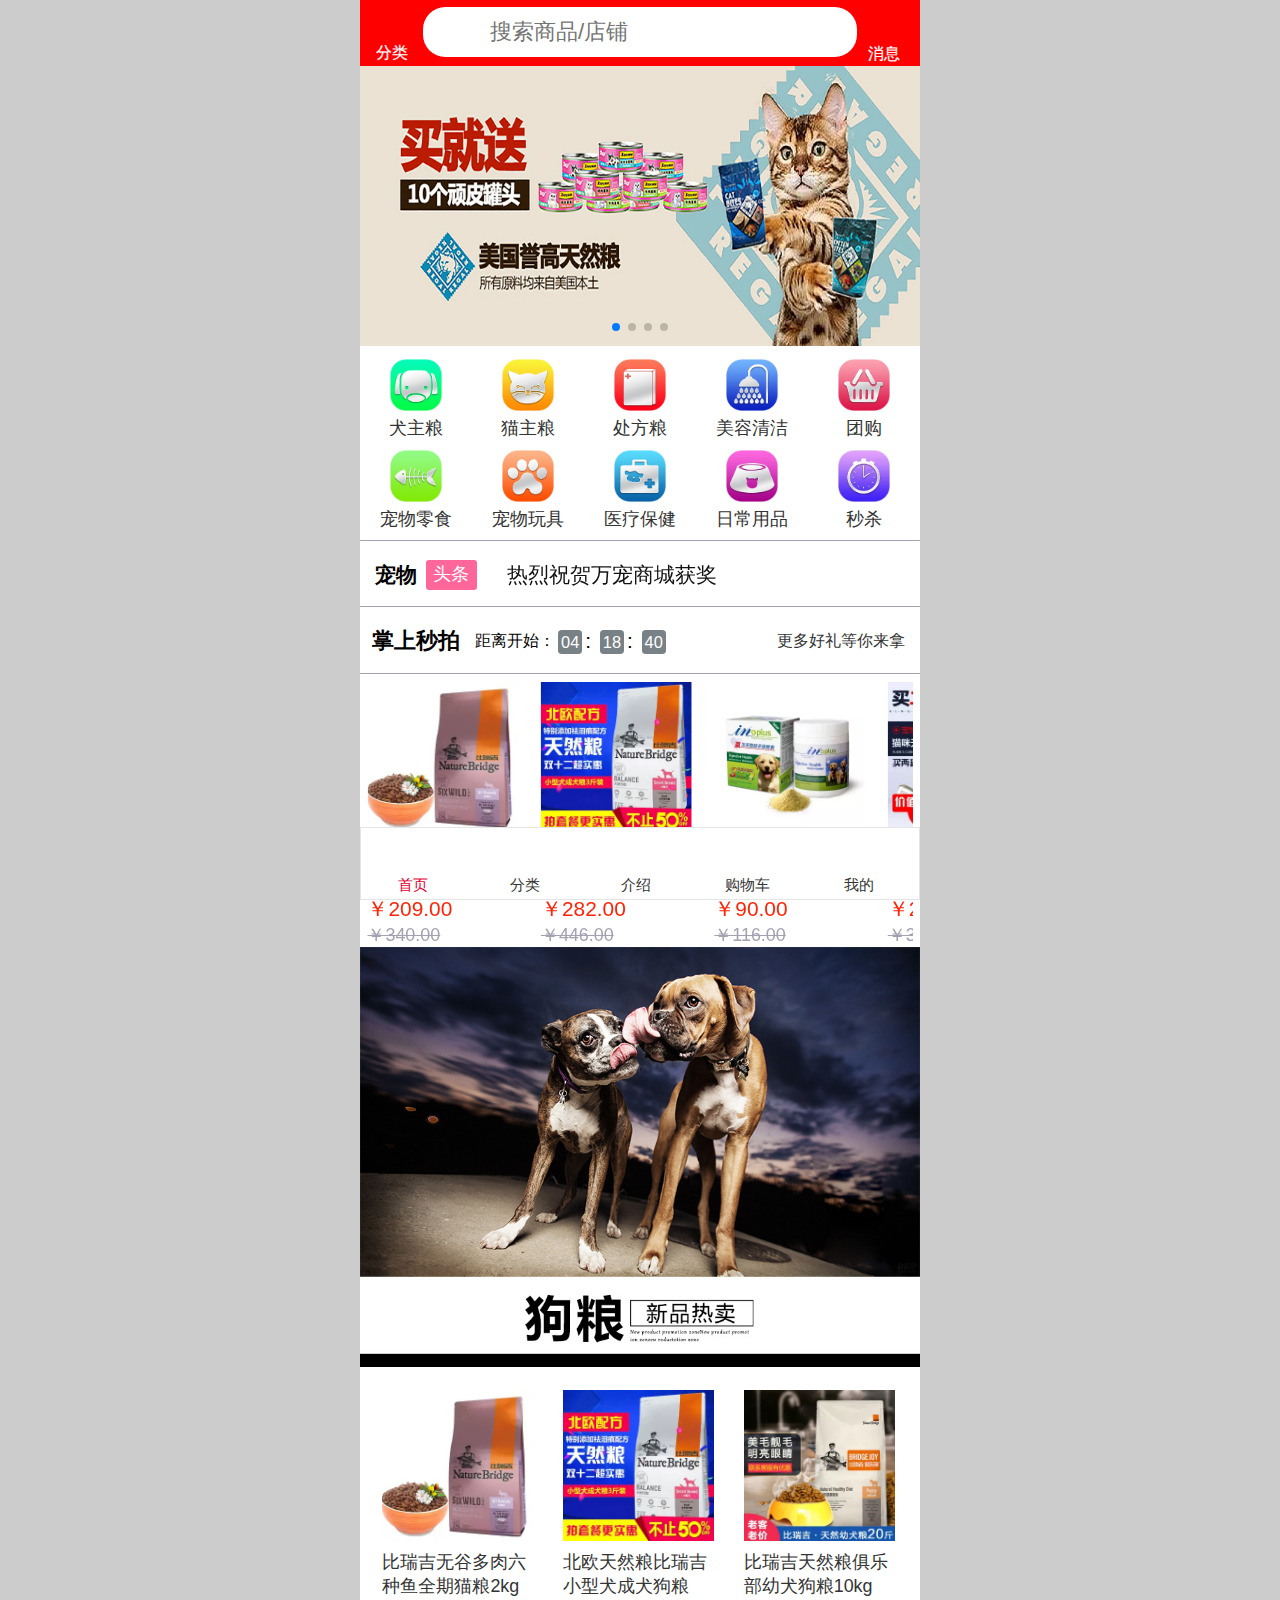
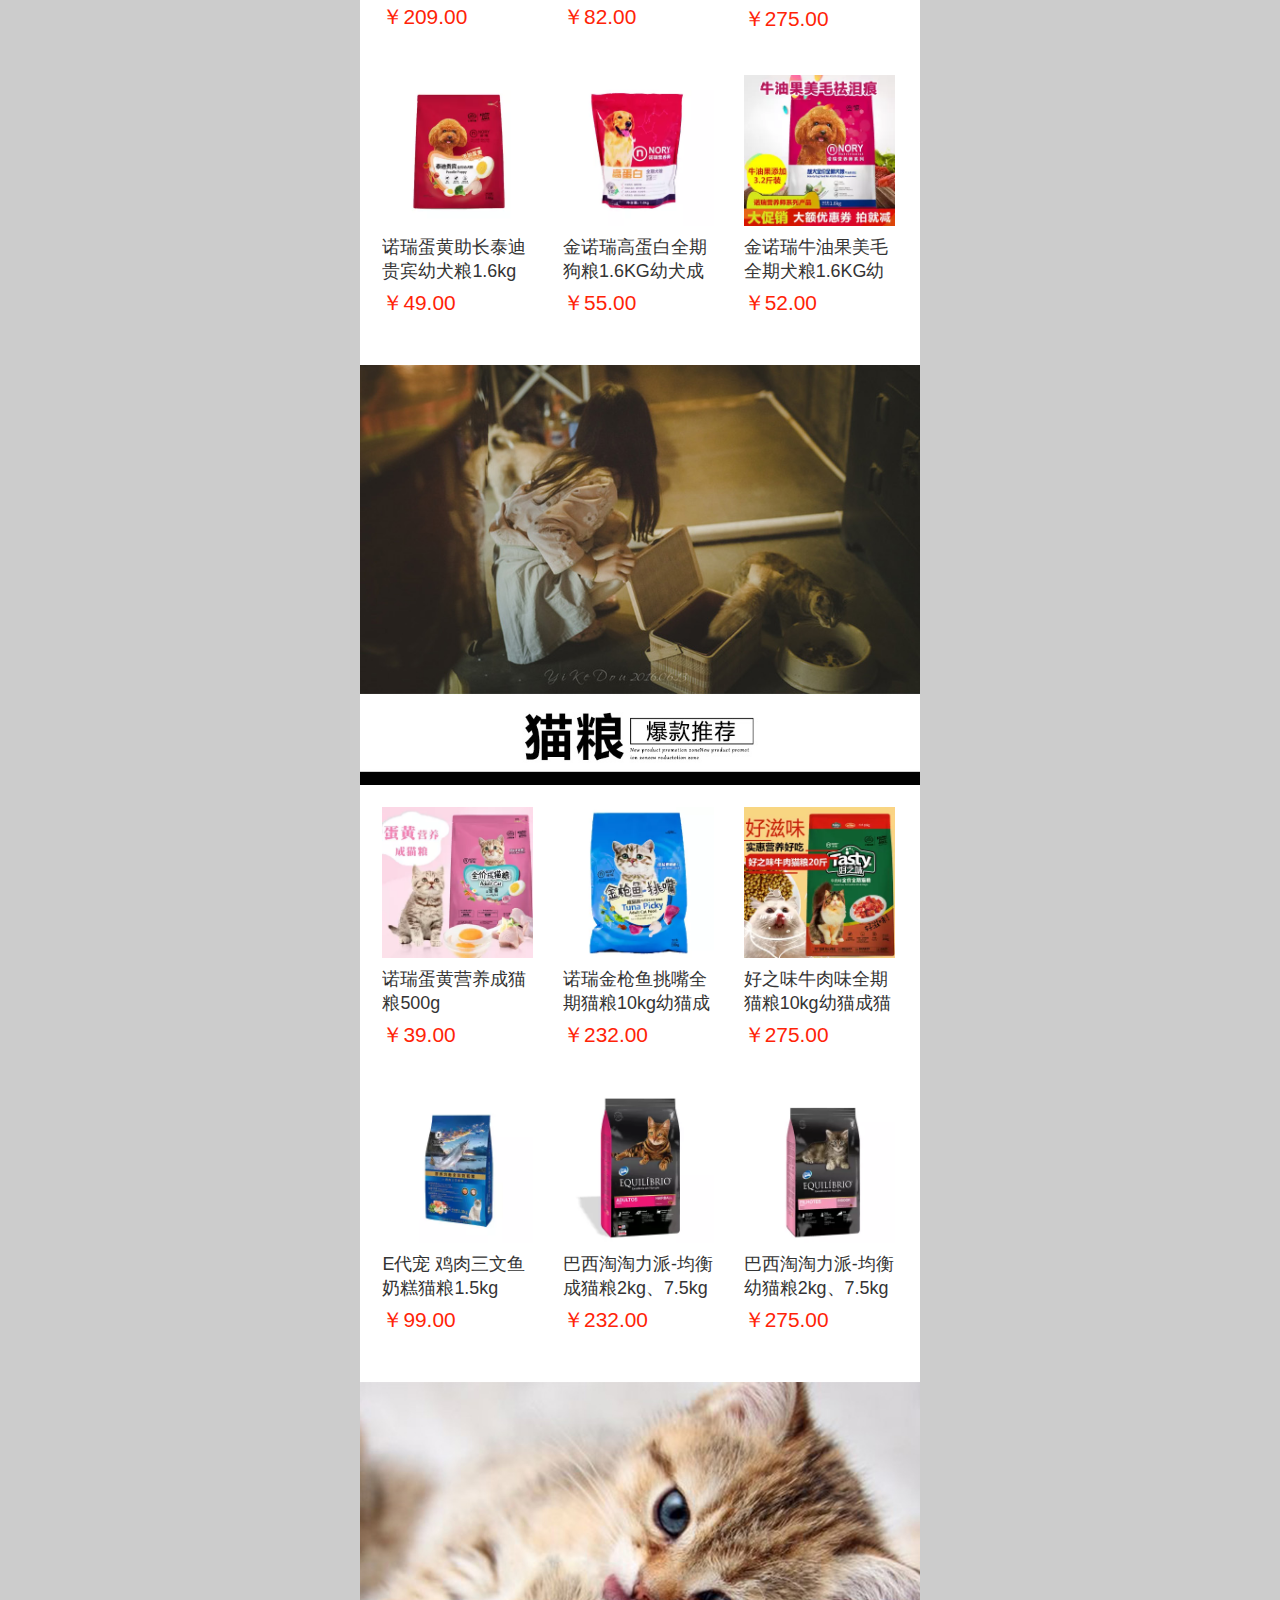
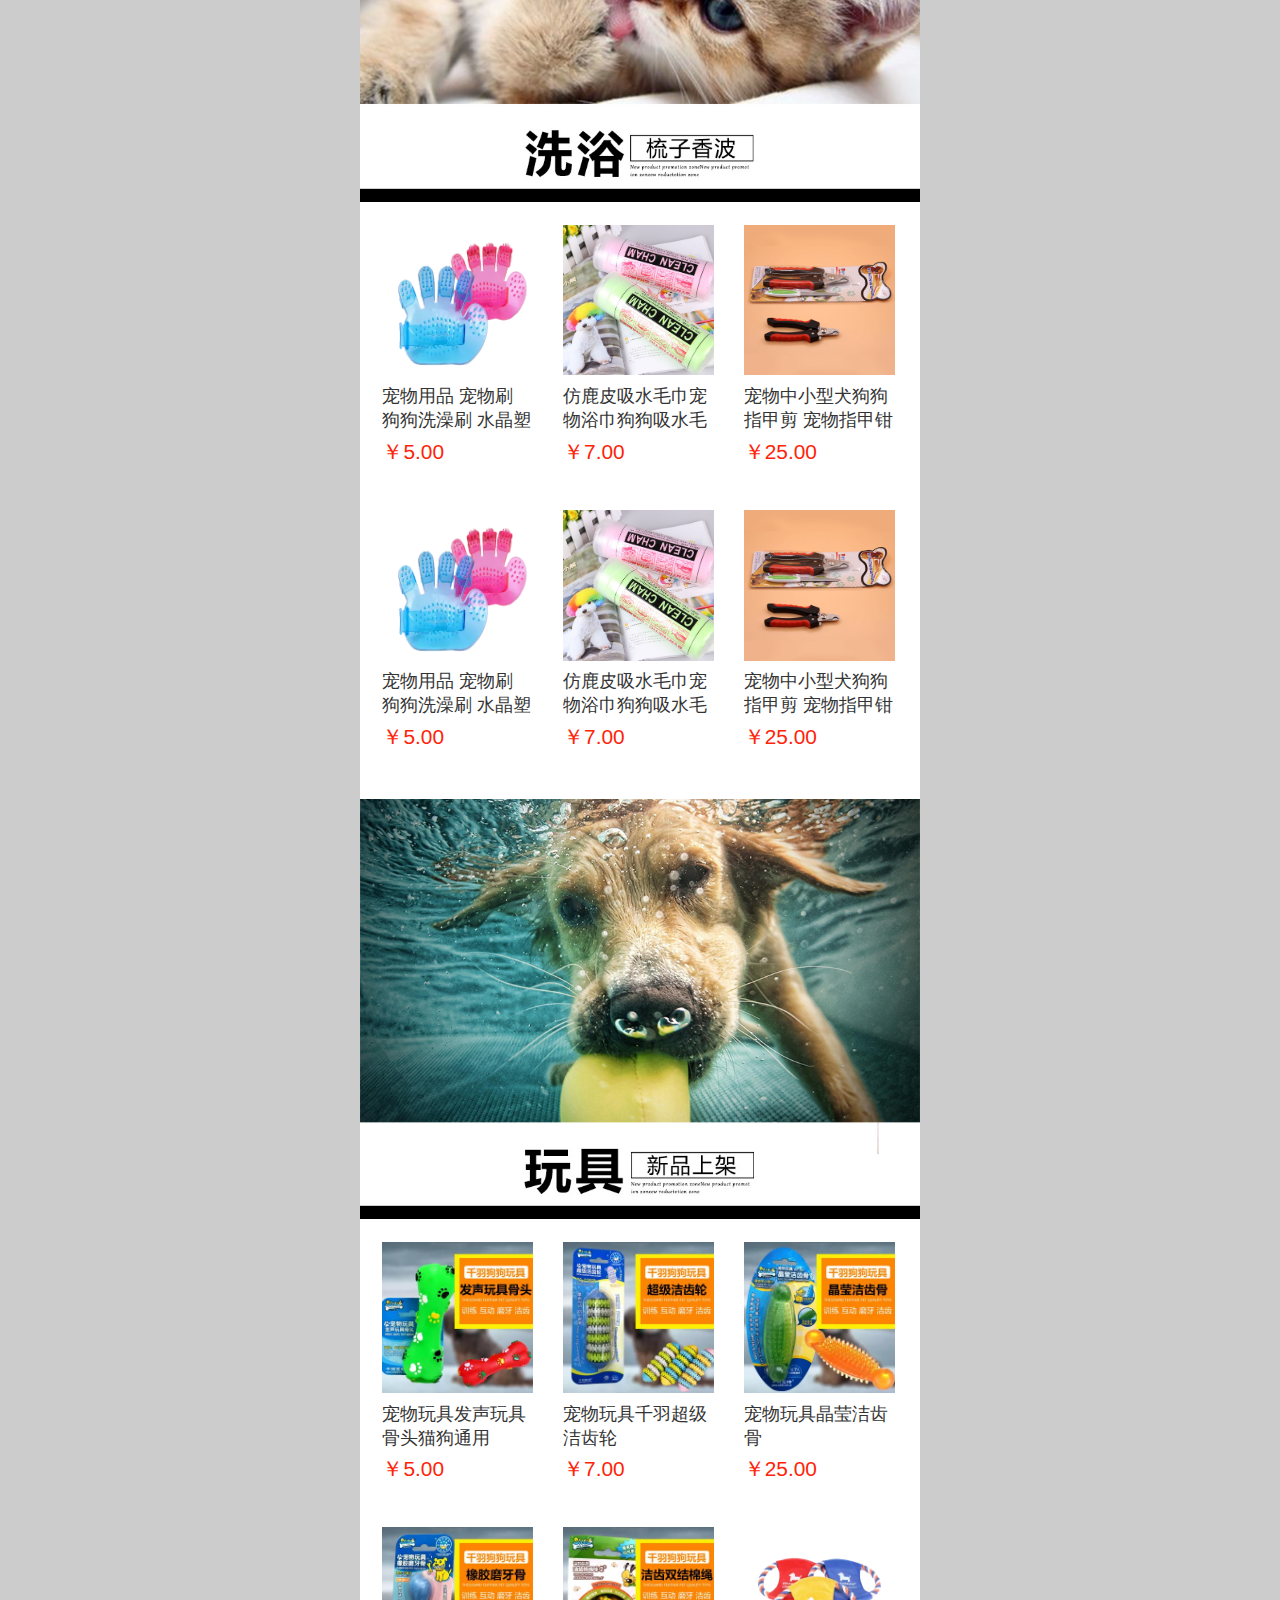
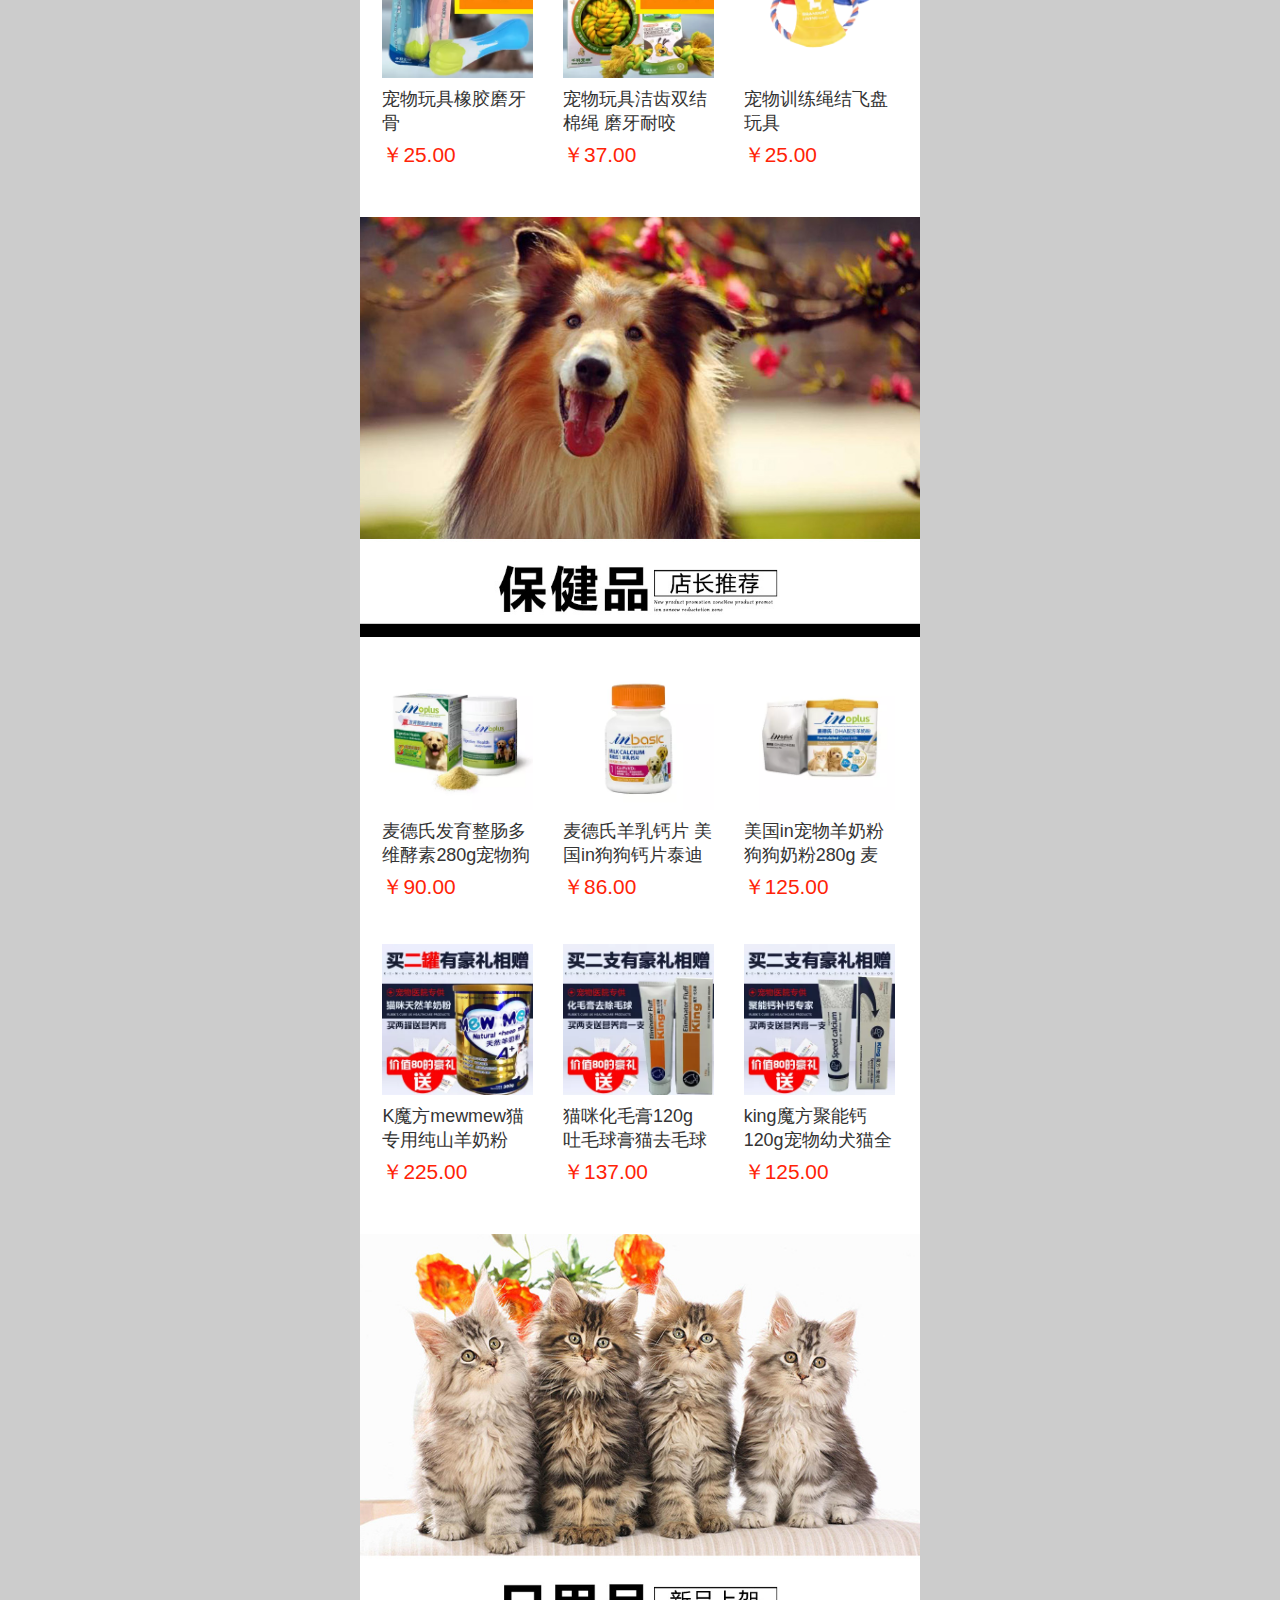
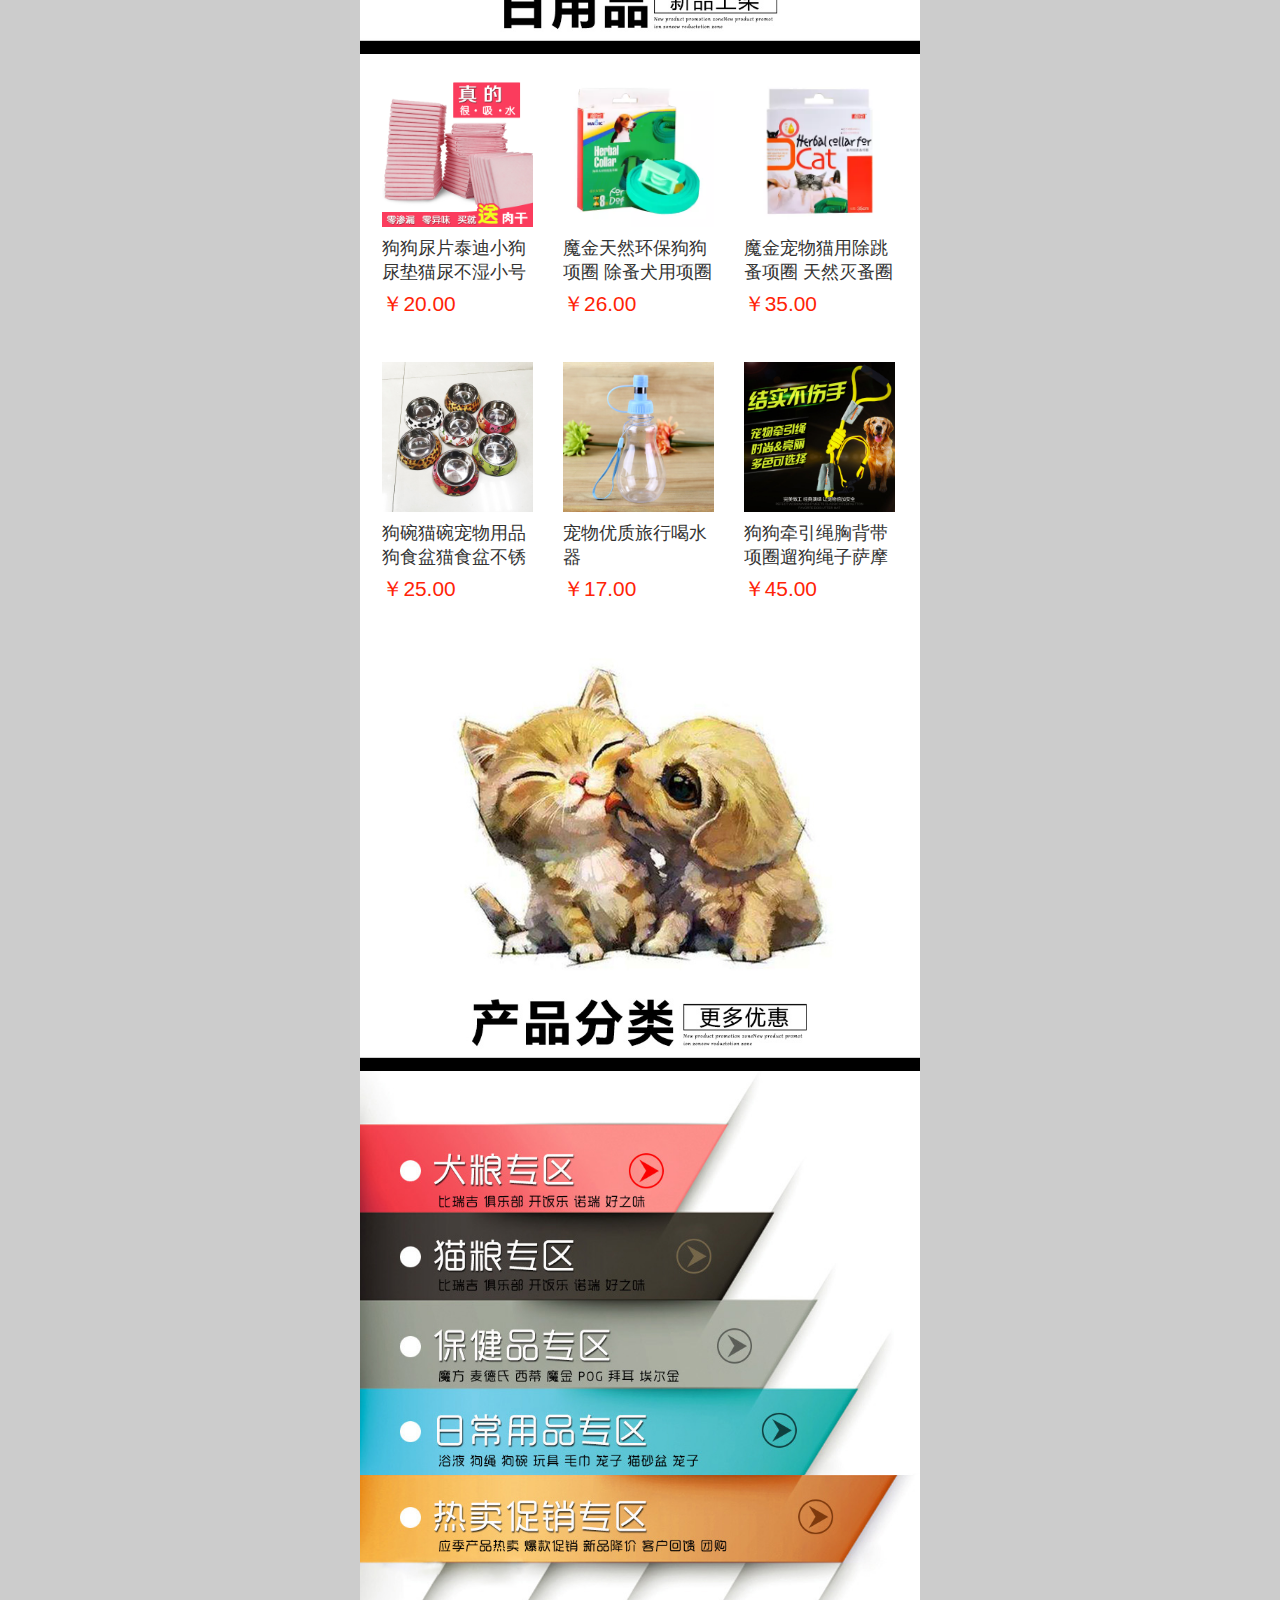
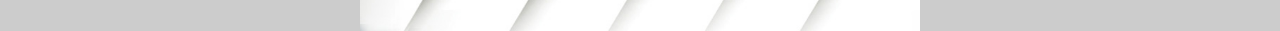
<file: index.html>
<!DOCTYPE html>
<html lang="en">
<head>
    <meta charset="UTF-8">
    <meta name="viewport" content="width=device-width, initial-scale=1.0, maximum-scale=1.0, minimum-scale=1.0, user-scalable=no">
    <title>万宠商城</title>
    <link rel="shortcut icon" href="favicon.ico" type="image/x-icon">
    <link rel="stylesheet" href="style/base.css">
    <link rel="stylesheet" href="style/index.css">
    <link rel="stylesheet" href="style/swiper-4.1.6.min.css">
    <script src="js/adaptive.js"></script>
</head>
<body>
<!-- header open -->
<header class="m_header">
        <div class="m_header_left iconfont">
            &#xe60a;
            <p>分类</p>
        </div>
        <div class="m_search">
            <form action="" method="post">
                <input type="button" value="&#xe60e;" class="iconfont">
                <input type="text" placeholder="搜索商品/店铺">
            </form>
        </div>
        <div class="m_header_right iconfont">
            &#xe693;
            <p>消息</p>
        </div>
</header>
<!-- header end -->
<!-- main -->
<main>
    <div class="main_wrap m_layout">
        <!-- banner -->
         <div class="banner">
             <!-- swiper-container -->
             <div class="swiper-container swiper-banner">
                 <div class="swiper-wrapper">
                     <div class="swiper-slide">
                         <a href="#">
                             <img src="images/banner1.jpg" >
                         </a>
                     </div>
                     <div class="swiper-slide">
                         <a href="#">
                             <img src="images/banner2.jpg" >
                         </a>
                     </div>
                     <div class="swiper-slide">
                         <a href="#">
                             <img src="images/banner3.jpg" >
                         </a>
                     </div>
                     <div class="swiper-slide">
                         <a href="#">
                             <img src="images/banner4.jpg" >
                         </a>
                     </div>
                 </div>
                 <!-- 如果需要分页器 -->
                 <div class="swiper-pagination banner-pag"></div>
             </div>
             <!-- swiper-container end -->
         </div>
        <!-- banner end -->
        <nav>
            <ul>
                <li>
                    <a href="#">
                        <img src="images/xtb1.jpg">
                        <p>犬主粮</p>
                    </a>
                </li>
                <li>
                    <a href="#">
                        <img src="images/xtb2.jpg">
                        <p>猫主粮</p>
                    </a>
                </li>
                <li>
                    <a href="#">
                        <img src="images/xtb3.jpg">
                        <p>处方粮</p>
                    </a>
                </li>
                <li>
                    <a href="#">
                        <img src="images/xtb4.jpg">
                        <p>美容清洁</p>
                    </a>
                </li>
                <li>
                    <a href="#">
                        <img src="images/xtb5.jpg">
                        <p>团购</p>
                    </a>
                </li>
                <li>
                    <a href="#">
                        <img src="images/xtb6.jpg">
                        <p>宠物零食</p>
                    </a>
                </li>
                <li>
                    <a href="#">
                        <img src="images/xtb7.jpg">
                        <p>宠物玩具</p>
                    </a>
                </li>
                <li>
                    <a href="#">
                        <img src="images/xtb8.jpg">
                        <p>医疗保健</p>
                    </a>
                </li>
                <li>
                    <a href="#">
                        <img src="images/xtb9.jpg">
                        <p>日常用品</p>
                    </a>
                </li>
                <li>
                    <a href="#">
                        <img src="images/xtb10.jpg">
                        <p>秒杀</p>
                    </a>
                </li>
            </ul>
        </nav>
        <!--nav end-->
        <!--floor_notice-->
        <section class="floor_notice">
            <div class="notice_bt">
                <h2>宠物</h2><span>头条</span>
            </div>
            <!--notice_con-->
            <div class="notice_con">
                <!-- swiper-container -->
                <div class="swiper-container swiper-notice">
                    <div class="swiper-wrapper">
                        <div class="swiper-slide">热烈祝贺万宠商城获奖</div>
                        <div class="swiper-slide">热烈祝贺万宠商城入驻平台</div>
                        <div class="swiper-slide">热烈祝贺万宠商城入驻111</div>
                        <div class="swiper-slide">热烈祝贺万宠商城旗舰店入平台22 4</div>
                    </div>
                </div>
                <!-- swiper-container -->
            </div>
            <!--notice_con end-->
        </section>
        <!--floor_notice end-->
        <!--floor_kill-->
        <section class="floor_kill">
            <!--kill_bt-->
            <div class="kill_bt">
                <h2>掌上秒拍</h2>
                <div>
                    <p>距离开始：</p>
                    <span>04</span>:
                    <span>18</span>:
                    <span>40</span>
                </div>
                <a href="#">更多好礼等你来拿</a>
            </div>
            <!--kill_bt end-->
            <!--kill_con-->
            <div class="kill_con">
                <!-- swiper-container -->
                <div class="swiper-container swiper-kill">
                    <div class="swiper-wrapper">
                        <!--一项-->
                        <div class="swiper-slide">
                            <a href="#">
                                <div class="pic">
                                    <img src="images/seckill1.jpg">
                                </div>
                                <div class="text">
                                    <p class="name">比瑞吉无谷多肉六种鱼全期猫粮2kg 2kg</p>
                                    <p class="pro">￥209.00</p>
                                    <p class="price">￥340.00</p>

                                </div>
                            </a>
                        </div>
                        <!--一项　end-->
                        <!--一项-->
                        <div class="swiper-slide">
                            <a href="#">
                                <div class="pic">
                                    <img src="images/seckill2.jpg">
                                </div>
                                <div class="text">
                                    <p class="name">北欧天然粮比瑞吉小型犬成犬狗粮1.5kg</p>
                                    <p class="pro">￥282.00</p>
                                    <p class="price">￥446.00</p>

                                </div>
                            </a>
                        </div>
                        <!--一项　end-->
                        <!--一项-->
                        <div class="swiper-slide">
                            <a href="#">
                                <div class="pic">
                                    <img src="images/seckill3.jpg">
                                </div>
                                <div class="text">
                                    <p class="name">麦德氏发育整肠多维酵素280g宠物狗狗调理肠胃口臭泰迪金毛营养品 280g</p>
                                    <p class="pro">￥90.00</p>
                                    <p class="price">￥116.00</p>

                                </div>
                            </a>
                        </div>
                        <!--一项　end-->
                        <!--一项-->
                        <div class="swiper-slide">
                            <a href="#">
                                <div class="pic">
                                    <img src="images/seckill4.jpg">
                                </div>
                                <div class="text">
                                    <p class="name"> K魔方mewmew猫专用纯山羊奶粉300克内独立包装进口奶源 300g</p>
                                    <p class="pro">￥290.00</p>
                                    <p class="price">￥346.00</p>

                                </div>
                            </a>
                        </div>
                        <!--一项　end-->
                    </div>
                </div>
                <!-- swiper-container end -->
            </div>
            <!--kill_con end-->
        </section>
        <!--floor_kill end-->
        <!--floor_show-->
        <section class="floor_show clearfix">
            <a href="#">
                <img src="images/show1.jpg">
            </a>
       </section>
        <div class="list_con">
            <div class="list_container">
                    <div class="floor_list">
                        <div class="list">
                            <a href="#">
                                <div class="pic">
                                    <img src="images/list1.jpg">
                                </div>
                                <div class="text">
                                    <p class="name">比瑞吉无谷多肉六种鱼全期猫粮2kg</p>
                                    <p class="pro">￥209.00</p>
                                </div>
                            </a>
                        </div>
                        <div class="list">
                            <a href="#">
                                <div class="pic">
                                    <img src="images/list2.jpg">
                                </div>
                                <div class="text">
                                    <p class="name"> 北欧天然粮比瑞吉小型犬成犬狗粮1.5kg</p>
                                    <p class="pro">￥82.00</p>
                                </div>
                            </a>
                        </div>
                        <div class="list">
                            <a href="#">
                                <div class="pic">
                                    <img src="images/list3.jpg">
                                </div>
                                <div class="text">
                                    <a href="particulars.html" class="name">比瑞吉天然粮俱乐部幼犬狗粮10kg</a>
                                    <p class="pro">￥275.00</p>
                                </div>
                            </a>
                        </div>
                        <div class="list">
                            <a href="#">
                                <div class="pic">
                                    <img src="images/list4.jpg">
                                </div>
                                <div class="text">
                                    <p class="name">诺瑞蛋黄助长泰迪贵宾幼犬粮1.6kg</p>
                                    <p class="pro">￥49.00</p>
                                </div>
                            </a>
                        </div>
                        <div class="list">
                            <a href="#">
                                <div class="pic">
                                    <img src="images/list5.jpg">
                                </div>
                                <div class="text">
                                    <p class="name"> 金诺瑞高蛋白全期狗粮1.6KG幼犬成犬通用</p>
                                    <p class="pro">￥55.00</p>
                                </div>
                            </a>
                        </div>
                        <div class="list">
                            <a href="#">
                                <div class="pic">
                                    <img src="images/list6.jpg">
                                </div>
                                <div class="text">
                                    <p class="name">金诺瑞牛油果美毛全期犬粮1.6KG幼犬成犬通用</p>
                                    <p class="pro">￥52.00</p>
                                </div>
                            </a>
                        </div>
                    </div>
            </div>
        </div>
        <section class="floor_show clearfix">
            <a href="#">
                <img src="images/show2.jpg">
            </a>
        </section>
        <div class="list_con">
            <div class="list_container">
                <div class="floor_list">
                    <div class="list">
                        <a href="#">
                            <div class="pic">
                                <img src="images/list7.jpg">
                            </div>
                            <div class="text">
                                <p class="name">诺瑞蛋黄营养成猫粮500g</p>
                                <p class="pro">￥39.00</p>
                            </div>
                        </a>
                    </div>
                    <div class="list">
                        <a href="#">
                            <div class="pic">
                                <img src="images/list8.jpg">
                            </div>
                            <div class="text">
                                <p class="name">诺瑞金枪鱼挑嘴全期猫粮10kg幼猫成猫通用</p>
                                <p class="pro">￥232.00</p>
                            </div>
                        </a>
                    </div>
                    <div class="list">
                        <a href="#">
                            <div class="pic">
                                <img src="images/list9.jpg">
                            </div>
                            <div class="text">
                                <p class="name">好之味牛肉味全期猫粮10kg幼猫成猫通用</p>
                                <p class="pro">￥275.00</p>
                            </div>
                        </a>
                    </div>
                    <div class="list">
                        <a href="#">
                            <div class="pic">
                                <img src="images/list13.jpg">
                            </div>
                            <div class="text">
                                <p class="name">E代宠 鸡肉三文鱼奶糕猫粮1.5kg</p>
                                <p class="pro">￥99.00</p>
                            </div>
                        </a>
                    </div>
                    <div class="list">
                        <a href="#">
                            <div class="pic">
                                <img src="images/list14.jpg">
                            </div>
                            <div class="text">
                                <p class="name">巴西淘淘力派-均衡成猫粮2kg、7.5kg</p>
                                <p class="pro">￥232.00</p>
                            </div>
                        </a>
                    </div>
                    <div class="list">
                        <a href="#">
                            <div class="pic">
                                <img src="images/list15.jpg">
                            </div>
                            <div class="text">
                                <p class="name">巴西淘淘力派-均衡幼猫粮2kg、7.5kg</p>
                                <p class="pro">￥275.00</p>
                            </div>
                        </a>
                    </div>
            </div>
        </div>
        </div>
        <section class="floor_show clearfix">
            <a href="#">
                <img src="images/show3.jpg">
            </a>
        </section>
        <div class="list_con">
            <div class="list_container">
                <div class="floor_list">
                    <div class="list">
                        <a href="#">
                            <div class="pic">
                                <img src="images/list10.png">
                            </div>
                            <div class="text">
                                <p class="name">宠物用品 宠物刷 狗狗洗澡刷 水晶塑胶材质五指刷</p>
                                <p class="pro">￥5.00</p>
                            </div>
                        </a>
                    </div>
                    <div class="list">
                        <a href="#">
                            <div class="pic">
                                <img src="images/list11.jpg">
                            </div>
                            <div class="text">
                                <p class="name">仿鹿皮吸水毛巾宠物浴巾狗狗吸水毛巾洗澡毛巾狗毛巾宠物用品小号</p>
                                <p class="pro">￥7.00</p>
                            </div>
                        </a>
                    </div>
                    <div class="list">
                        <a href="#">
                            <div class="pic">
                                <img src="images/list12.jpg">
                            </div>
                            <div class="text">
                                <p class="name">宠物中小型犬狗狗指甲剪 宠物指甲钳 指甲刀红色套装送磨甲锉刀</p>
                                <p class="pro">￥25.00</p>
                            </div>
                        </a>
                    </div>
                    <div class="list">
                        <a href="#">
                            <div class="pic">
                                <img src="images/list10.png">
                            </div>
                            <div class="text">
                                <p class="name">宠物用品 宠物刷 狗狗洗澡刷 水晶塑胶材质五指刷</p>
                                <p class="pro">￥5.00</p>
                            </div>
                        </a>
                    </div>
                    <div class="list">
                        <a href="#">
                            <div class="pic">
                                <img src="images/list11.jpg">
                            </div>
                            <div class="text">
                                <p class="name">仿鹿皮吸水毛巾宠物浴巾狗狗吸水毛巾洗澡毛巾狗毛巾宠物用品小号</p>
                                <p class="pro">￥7.00</p>
                            </div>
                        </a>
                    </div>
                    <div class="list">
                        <a href="#">
                            <div class="pic">
                                <img src="images/list12.jpg">
                            </div>
                            <div class="text">
                                <p class="name">宠物中小型犬狗狗指甲剪 宠物指甲钳 指甲刀红色套装送磨甲锉刀</p>
                                <p class="pro">￥25.00</p>
                            </div>
                        </a>
                    </div>
                </div>
            </div>
        </div>
        <section class="floor_show clearfix">
            <a href="#">
                <img src="images/show4.jpg">
            </a>
        </section>
        <div class="list_con">
            <div class="list_container">
                <div class="floor_list">
                    <div class="list">
                        <a href="#">
                            <div class="pic">
                                <img src="images/list16.jpg">
                            </div>
                            <div class="text">
                                <p class="name">宠物玩具发声玩具骨头猫狗通用</p>
                                <p class="pro">￥5.00</p>
                            </div>
                        </a>
                    </div>
                    <div class="list">
                        <a href="#">
                            <div class="pic">
                                <img src="images/list17.jpg">
                            </div>
                            <div class="text">
                                <p class="name">宠物玩具千羽超级洁齿轮</p>
                                <p class="pro">￥7.00</p>
                            </div>
                        </a>
                    </div>
                    <div class="list">
                        <a href="#">
                            <div class="pic">
                                <img src="images/list18.jpg">
                            </div>
                            <div class="text">
                                <p class="name">宠物玩具晶莹洁齿骨</p>
                                <p class="pro">￥25.00</p>
                            </div>
                        </a>
                    </div>
                    <div class="list">
                        <a href="#">
                            <div class="pic">
                                <img src="images/list19.jpg">
                            </div>
                            <div class="text">
                                <p class="name">宠物玩具橡胶磨牙骨</p>
                                <p class="pro">￥25.00</p>
                            </div>
                        </a>
                    </div>
                    <div class="list">
                        <a href="#">
                            <div class="pic">
                                <img src="images/list20.jpg">
                            </div>
                            <div class="text">
                                <p class="name">宠物玩具洁齿双结棉绳 磨牙耐咬 </p>
                                <p class="pro">￥37.00</p>
                            </div>
                        </a>
                    </div>
                    <div class="list">
                        <a href="#">
                            <div class="pic">
                                <img src="images/list21.png">
                            </div>
                            <div class="text">
                                <p class="name">宠物训练绳结飞盘玩具</p>
                                <p class="pro">￥25.00</p>
                            </div>
                        </a>
                    </div>
                </div>
            </div>
        </div>
        <section class="floor_show clearfix">
            <a href="#">
                <img src="images/show5.jpg">
            </a>
        </section>
        <div class="list_con">
            <div class="list_container">
                <div class="floor_list">
                    <div class="list">
                        <a href="#">
                            <div class="pic">
                                <img src="images/list22.jpg">
                            </div>
                            <div class="text">
                                <p class="name">麦德氏发育整肠多维酵素280g宠物狗狗调理肠胃口臭泰迪金毛营养品</p>
                                <p class="pro">￥90.00</p>
                            </div>
                        </a>
                    </div>
                    <div class="list">
                        <a href="#">
                            <div class="pic">
                                <img src="images/list23.jpg">
                            </div>
                            <div class="text">
                                <p class="name">麦德氏羊乳钙片 美国in狗狗钙片泰迪金毛大型犬成幼犬宠物钙粉</p>
                                <p class="pro">￥86.00</p>
                            </div>
                        </a>
                    </div>
                    <div class="list">
                        <a href="#">
                            <div class="pic">
                                <img src="images/list24.jpg">
                            </div>
                            <div class="text">
                                <p class="name">美国in宠物羊奶粉狗狗奶粉280g 麦德氏羊奶粉 初生幼犬猫用泰迪</p>
                                <p class="pro">￥125.00</p>
                            </div>
                        </a>
                    </div>
                    <div class="list">
                        <a href="#">
                            <div class="pic">
                                <img src="images/list25.jpg">
                            </div>
                            <div class="text">
                                <p class="name">K魔方mewmew猫专用纯山羊奶粉300克内独立包装进口奶源</p>
                                <p class="pro">￥225.00</p>
                            </div>
                        </a>
                    </div>
                    <div class="list">
                        <a href="#">
                            <div class="pic">
                                <img src="images/list26.jpg">
                            </div>
                            <div class="text">
                                <p class="name">猫咪化毛膏120g 吐毛球膏猫去毛球营养膏猫去毛膏 </p>
                                <p class="pro">￥137.00</p>
                            </div>
                        </a>
                    </div>
                    <div class="list">
                        <a href="#">
                            <div class="pic">
                                <img src="images/list27.jpg">
                            </div>
                            <div class="text">
                                <p class="name">king魔方聚能钙120g宠物幼犬猫全能补钙 狗钙片补钙 牛肉味膏剂</p>
                                <p class="pro">￥125.00</p>
                            </div>
                        </a>
                    </div>
                </div>
            </div>
        </div>
        <section class="floor_show clearfix">
            <a href="#">
                <img src="images/show6.jpg">
            </a>
        </section>
        <div class="list_con">
            <div class="list_container">
                <div class="floor_list">
                    <div class="list">
                        <a href="#">
                            <div class="pic">
                                <img src="images/list28.jpg">
                            </div>
                            <div class="text">
                                <p class="name">狗狗尿片泰迪小狗尿垫猫尿不湿小号大号加厚除臭纸尿布宠物用品</p>
                                <p class="pro">￥20.00</p>
                            </div>
                        </a>
                    </div>
                    <div class="list">
                        <a href="#">
                            <div class="pic">
                                <img src="images/list29.jpg">
                            </div>
                            <div class="text">
                                <p class="name">魔金天然环保狗狗项圈 除蚤犬用项圈可调节宠物脖套除虫灭虱颈圈</p>
                                <p class="pro">￥26.00</p>
                            </div>
                        </a>
                    </div>
                    <div class="list">
                        <a href="#">
                            <div class="pic">
                                <img src="images/list30.jpg">
                            </div>
                            <div class="text">
                                <p class="name">魔金宠物猫用除跳蚤项圈 天然灭蚤圈 除虱脖圈 颈圈 杀虫灭蚤除虱</p>
                                <p class="pro">￥35.00</p>
                            </div>
                        </a>
                    </div>
                    <div class="list">
                        <a href="#">
                            <div class="pic">
                                <img src="images/list31.jpg">
                            </div>
                            <div class="text">
                                <p class="name">狗碗猫碗宠物用品狗食盆猫食盆不锈钢碗宠物碗</p>
                                <p class="pro">￥25.00</p>
                            </div>
                        </a>
                    </div>
                    <div class="list">
                        <a href="#">
                            <div class="pic">
                                <img src="images/list32.jpg">
                            </div>
                            <div class="text">
                                <p class="name">宠物优质旅行喝水器</p>
                                <p class="pro">￥17.00</p>
                            </div>
                        </a>
                    </div>
                    <div class="list">
                        <a href="#">
                            <div class="pic">
                                <img src="images/list33.jpg">
                            </div>
                            <div class="text">
                                <p class="name">狗狗牵引绳胸背带项圈遛狗绳子萨摩耶金毛狗链子</p>
                                <p class="pro">￥45.00</p>
                            </div>
                        </a>
                    </div>
                </div>
            </div>
        </div>
        <section class="floor_show clearfix show_down">
            <a href="#">
                <img src="images/show7.jpg">
            </a>
            <a href="#">
                <img src="images/show8.jpg">
            </a>
            <a href="#">
                <img src="images/show9.jpg">
            </a>
            <a href="#">
                <img src="images/show10.jpg">
            </a>
            <a href="#">
                <img src="images/show11.jpg">
            </a>
            <a href="#">
                <img src="images/show12.jpg">
            </a>
        </section>
    </div>
</main>
<!-- main end -->
<!--footer-->
<footer>
    <ul>
        <li>
        <a href="index.html">
            <i class="iconfont" style="font-size:0.4rem;">
                &#xe67f;
            </i><br />
            <span>首页</span>
        </a>
    </li>
        <li>
        <a href="classify.html">
            <i class="iconfont" style="font-size:0.4rem;">
                &#xe605;
            </i><br />
            <span>分类</span>
        </a>
    </li>
        <li>
        <a href="stand.html">
            <i class="iconfont" style="font-size:0.4rem;">
                &#xe75b;
            </i><br />
            <span>介绍</span>
        </a>
    </li>
        <li>
        <a href="shopping-cart.html">
            <i class="iconfont" style="font-size:0.4rem;">
                &#xe602;
            </i><br />
            <span>购物车</span>
        </a>
    </li>
        <li>
        <a href="myself.html">
            <i class="iconfont" style="font-size:0.4rem;">
                &#xe60c;
            </i><br />
            <span>我的</span>
        </a>
    </li>
    </ul>

</footer>
<!--footer end-->
<script src="js/swiper-4.1.6.min.js"></script>
<script>
    var swiper = new Swiper('.swiper-banner', {
        loop : true,
        autoplay: {
            stopOnLastSlide: false,
            disableOnInteraction: false,
            delay: 2000,//1秒切换一次
        },
        pagination: {
            el: '.swiper-pagination',
            clickable : true,
        },
    });
</script>
<script>
    var swiper = new Swiper('.swiper-notice', {
        direction: 'vertical',
        loop : true,
        autoplay: {
            stopOnLastSlide: false,
            disableOnInteraction: false,
            delay: 2000,//1秒切换一次
        },
    });
</script>
<script>
    var swiper = new Swiper('.swiper-kill', {
        slidesPerView: 3.2,
        spaceBetween: 10,
        freeMode : true,
        loop:true,

    });
</script>
<script type="text/javascript">
    var endTime = new Date("2018/3/28,21:27:00");
    showTime();

    function showTime(){
        var t;
        var now = new Date();
        var diff = (endTime.getTime() - now.getTime())/1000;

        if(diff <= 0){
            var o = document.getElementById("bot-box");
            o.style.display="block";
            //o.style.background="url(images/flash_end.png) no-repeat";
            o.innerHTML = "秒杀已结束!";
            clearTimeout(t);
        }else{
            var h = parseInt(diff / (60 * 60));
            var m = parseInt((diff / 60) % 60); //计算剩余分钟
            var s = parseInt(diff % 60); //计算剩余秒

            if(h < 10){
                h = "0" + h;
            }
            if(m < 10){
                m = "0" + m;
            }
            if(s < 10){
                s = "0" + s;
            }

            document.getElementById("hours").innerHTML = h;
            document.getElementById("minutes").innerHTML = m;
            document.getElementById("seconds").innerHTML = s;

            t = setTimeout(showTime, 1000);
        }
    }
</script>
</body>
</html>
</file>
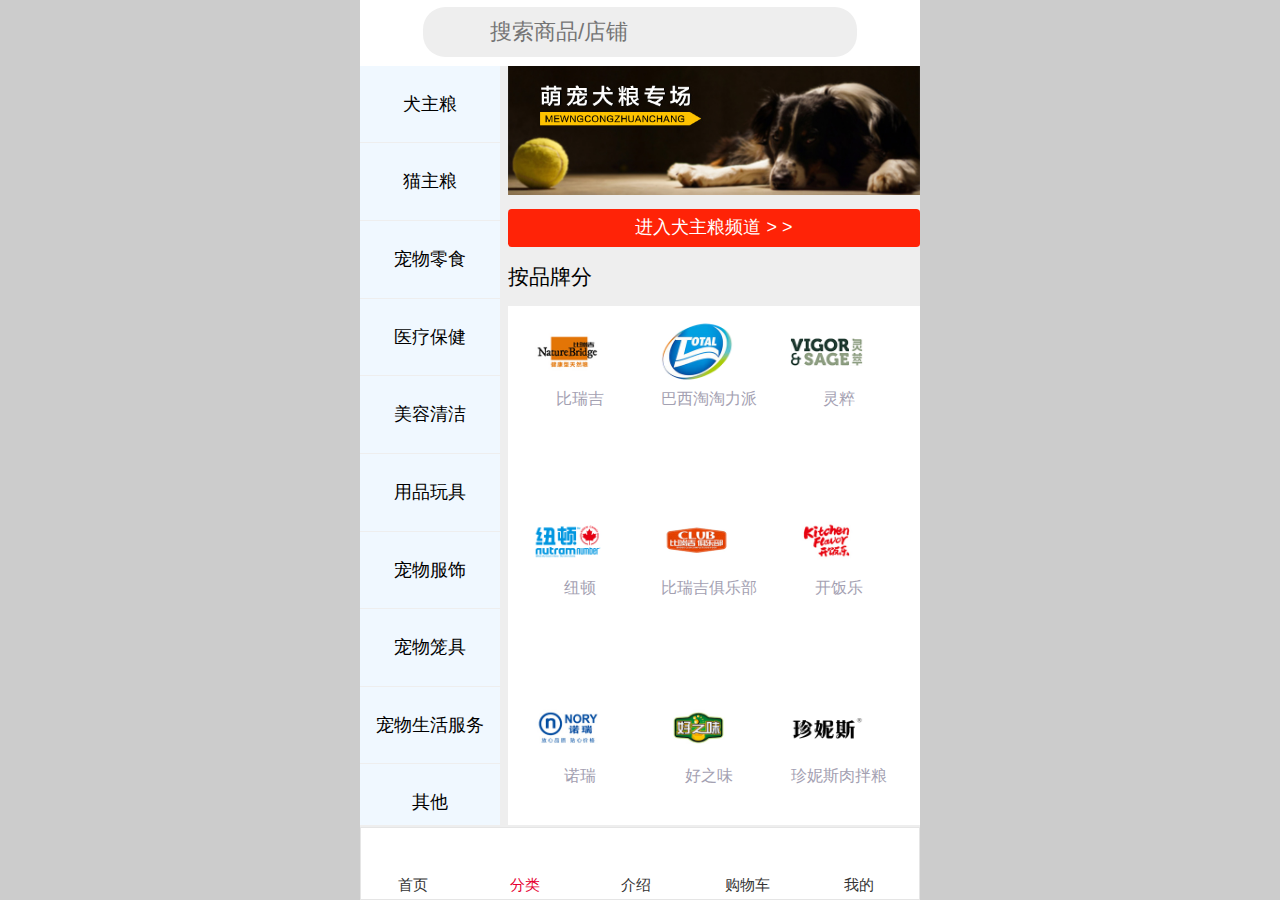
<file: classify.html>
<!DOCTYPE html>
<html lang="en">
<head>
    <meta charset="UTF-8">
    <title>万宠商城</title>
    <link rel="shortcut icon" href="favicon.ico" type="image/x-icon">
    <link rel="stylesheet" href="style/base.css">
    <link rel="stylesheet" href="style/classify.css">
    <script src="js/adaptive.js"></script>
</head>
<body>
<!-- header open -->
<header class="m_header">
    <div class="m_header_left iconfont">
        &#xe6e1;
    </div>
    <div class="m_search">
        <form action="" method="post">
            <input type="button" value="&#xe60e;" class="iconfont">
            <input type="text" placeholder="搜索商品/店铺">
        </form>
    </div>
    <div class="m_header_right iconfont">
        &#xe693;
    </div>
</header>
<!-- header end -->
<!-- main -->
    <div class="category_main m_layout">
            <div class="category_left">
                <ul>
                    <li class="cur">
                        <span>犬主粮</span>
                    </li>
                    <li>
                        <span>猫主粮</span>
                    </li>
                    <li>
                        <span>宠物零食</span>
                    </li>
                    <li>
                        <span>医疗保健</span>
                    </li>
                    <li>
                        <span>美容清洁</span>
                    </li>
                    <li>
                        <span>用品玩具</span>
                    </li>
                    <li>
                        <span>宠物服饰</span>
                    </li>
                    <li>
                        <span>宠物笼具</span>
                    </li>
                    <li>
                        <span>宠物生活服务</span>
                    </li>
                    <li>
                        <span>其他</span>
                    </li>
                </ul>
            </div>
        <div class="category_right">
            <div class="right_con">
                <a href="#" class="dog_banner">
                    <img src="images/special1.jpg">
                </a>
                <a href="" class="all">进入犬主粮频道&nbsp;&gt;&nbsp;&gt;</a>
            </div>
            <div class="list">
                <p class="tit">按品牌分</p>
                <ul class="clearfix">
                    <li>
                        <a href="#"> <img src="images/brand1.jpg">
                         <p>比瑞吉</p>
                       </a>
                    </li>
                    <li>
                        <a href="#"> <img src="images/brand2.jpg">
                          <p>巴西淘淘力派</p>
                        </a>
                    </li>
                    <li>
                        <a href="#"> <img src="images/brand3.jpg">
                          <p>灵粹</p>
                        </a>
                    </li>
                    <li>
                        <a href="#"> <img src="images/brand4.jpg">
                            <p>纽顿</p>
                        </a>
                    </li>
                    <li>
                        <a href="#"> <img src="images/brand5.jpg">
                            <p>比瑞吉俱乐部</p>
                        </a>
                    </li>
                    <li>
                        <a href="#"> <img src="images/brand6.jpg">
                            <p>开饭乐</p>
                        </a>
                    </li>
                    <li>
                        <a href="#"> <img src="images/brand7.jpg">
                            <p>诺瑞</p>
                        </a>
                    </li>
                    <li>
                        <a href="#"> <img src="images/brand8.jpg">
                            <p>好之味</p>
                        </a>
                    </li>
                    <li>
                        <a href="#"> <img src="images/brand9.jpg">
                            <p>珍妮斯肉拌粮</p>
                        </a>
                    </li>
                    <li>
                        <a href="#"> <img src="images/brand10.jpg">
                            <p>E代宠</p>
                        </a>
                    </li>
                    <li>
                        <a href="#"> <img src="images/brand11.jpg">
                            <p>宠慕</p>
                        </a>
                    </li>
                </ul>
            </div>
            <div class="list">
                <p class="tit"> 按功能分</p>
                <ul class="clearfix">

                    <li>
                        <a href="#"> <img src="images/function1.jpg">
                         <p>比瑞吉</p>
                       </a>
                    </li>
                    <li>
                        <a href="#"> <img src="images/function2.jpg">
                          <p>巴西淘淘力派</p>
                        </a>
                    </li>
                    <li>
                        <a href="#"> <img src="images/function3.jpg">
                          <p>灵粹</p>
                        </a>
                    </li>
                    <li>
                        <a href="#"> <img src="images/function4.jpg">
                            <p>纽顿</p>
                        </a>
                    </li>
                    <li>
                        <a href="#"> <img src="images/function5.jpg">
                            <p>比瑞吉俱乐部</p>
                        </a>
                    </li>
                    <li>
                        <a href="#"> <img src="images/function6.jpg">
                            <p>开饭乐</p>
                        </a>
                    </li>
                    <li>
                        <a href="#"> <img src="images/function1.jpg">
                            <p>诺瑞</p>
                        </a>
                    </li>
                    <li>
                        <a href="#"> <img src="images/function2.jpg">
                            <p>好之味</p>
                        </a>
                    </li>
                    <li>
                        <a href="#"> <img src="images/function3.jpg">
                            <p>珍妮斯肉拌粮</p>
                        </a>
                    </li>
                    <li>
                        <a href="#"> <img src="images/function4.jpg">
                            <p>E代宠</p>
                        </a>
                    </li>
                    <li>
                        <a href="#"> <img src="images/function5.jpg">
                            <p>宠慕</p>
                        </a>
                    </li>
                    <li>
                        <a href="#"> <img src="images/function6.jpg">
                            <p>宠慕</p>
                        </a>
                    </li>
                </ul>
            </div>
        </div>
        <!--footer-->
        <footer>
            <ul>
                <li>
                    <a href="index.html">
                        <i class="iconfont" style="font-size:0.4rem;">
                            &#xe67f;
                        </i><br />
                        <span>首页</span>
                    </a>
                </li>
                <li>
                    <a href="classify.html">
                        <i class="iconfont" style="font-size:0.4rem;">
                            &#xe605;
                        </i><br />
                        <span>分类</span>
                    </a>
                </li>
                <li>
                    <a href="stand.html">
                        <i class="iconfont" style="font-size:0.4rem;">
                            &#xe75b;
                        </i><br />
                        <span>介绍</span>
                    </a>
                </li>
                <li>
                    <a href="shopping-cart.html">
                        <i class="iconfont" style="font-size:0.4rem;">
                            &#xe602;
                        </i><br />
                        <span>购物车</span>
                    </a>
                </li>
                <li>
                    <a href="myself.html">
                        <i class="iconfont" style="font-size:0.4rem;">
                            &#xe60c;
                        </i><br />
                        <span>我的</span>
                    </a>
                </li>
            </ul>

        </footer>
        <!--footer end-->
    </div>
<!-- main end -->
</body>
</html>
</file>
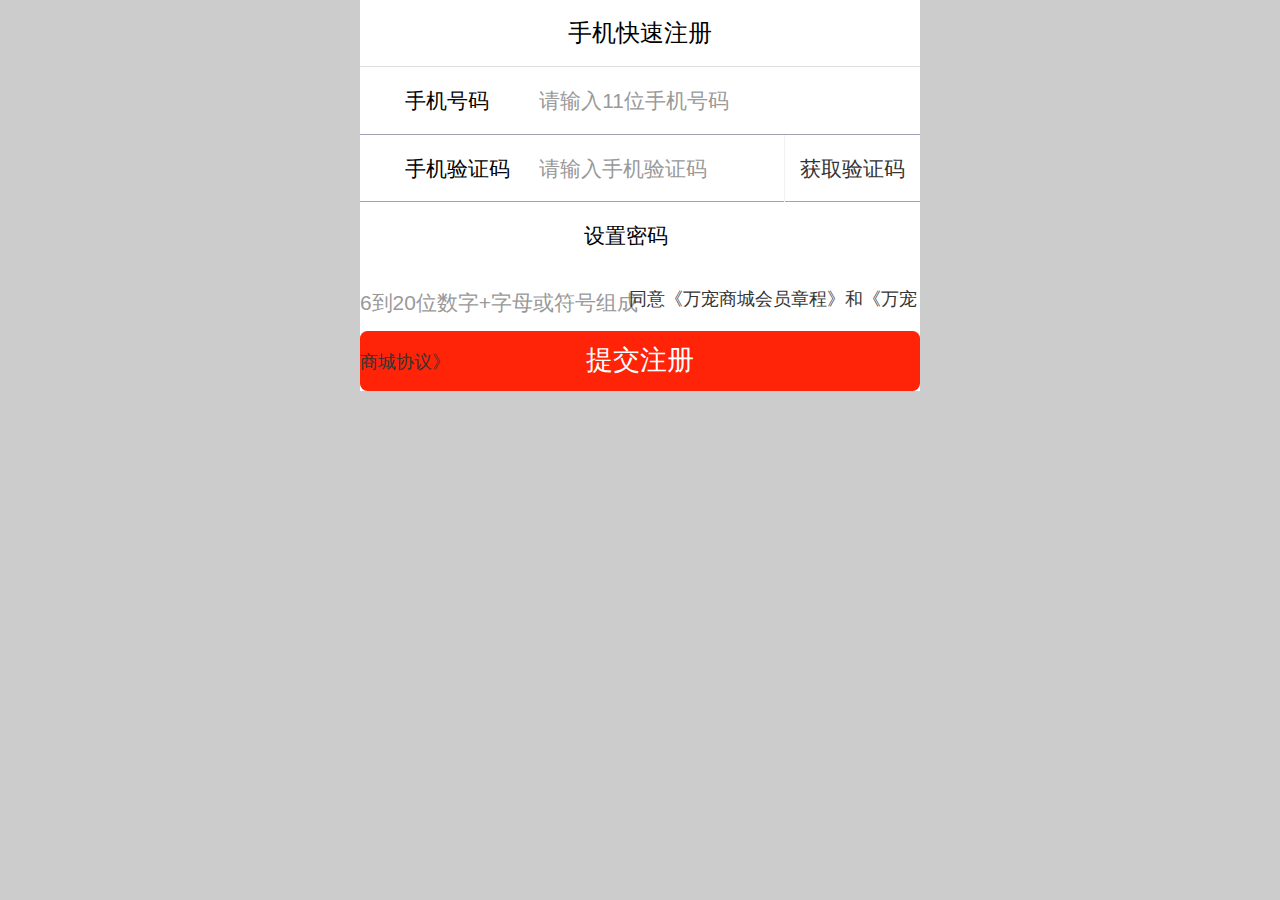
<file: login.html>
<!DOCTYPE html>
<html lang="en">
<head>
    <meta charset="UTF-8">
    <title>万宠商城</title>
    <link rel="shortcut icon" href="favicon.ico" type="image/x-icon">
    <link rel="stylesheet" href="style/base.css">
    <link rel="stylesheet" href="style/login.css">
    <script src="js/adaptive.js"></script>
</head>
<body>
   <div class="m_layout">
       <header class="mms-head">
           <div  id="msm-nav" class="sn-nav">
               <div class="sn-nav-back">
                   <a class="# iconfont">&#xe6e1;</a>
               </div>
               <div class="sn-nav-title">手机快速注册</div>
           </div>
       </header>
       <div class="phone-number">
           <span class="title fl">手机号码</span>
           <input type="text" placeholder="请输入11位手机号码">
       </div>
       <div class="phone-code">
           <span class="title fl">手机验证码</span>
           <input type="text" placeholder="请输入手机验证码">
           <a href="#">获取验证码</a>
       </div>
       <div class="password">
           <span class="title fl">设置密码</span>
           <input type="password" placeholder="6到20位数字+字母或符号组成">
       </div>
       <div class="xy clearfix">
           <input type="checkbox" class="fl">
           <a href="#">同意《万宠商城会员章程》和《万宠商城协议》</a>
       </div>
       <div class="tijiao">
           <a href="#">提交注册</a>
       </div>
   </div>
</body>
</html>
</file>
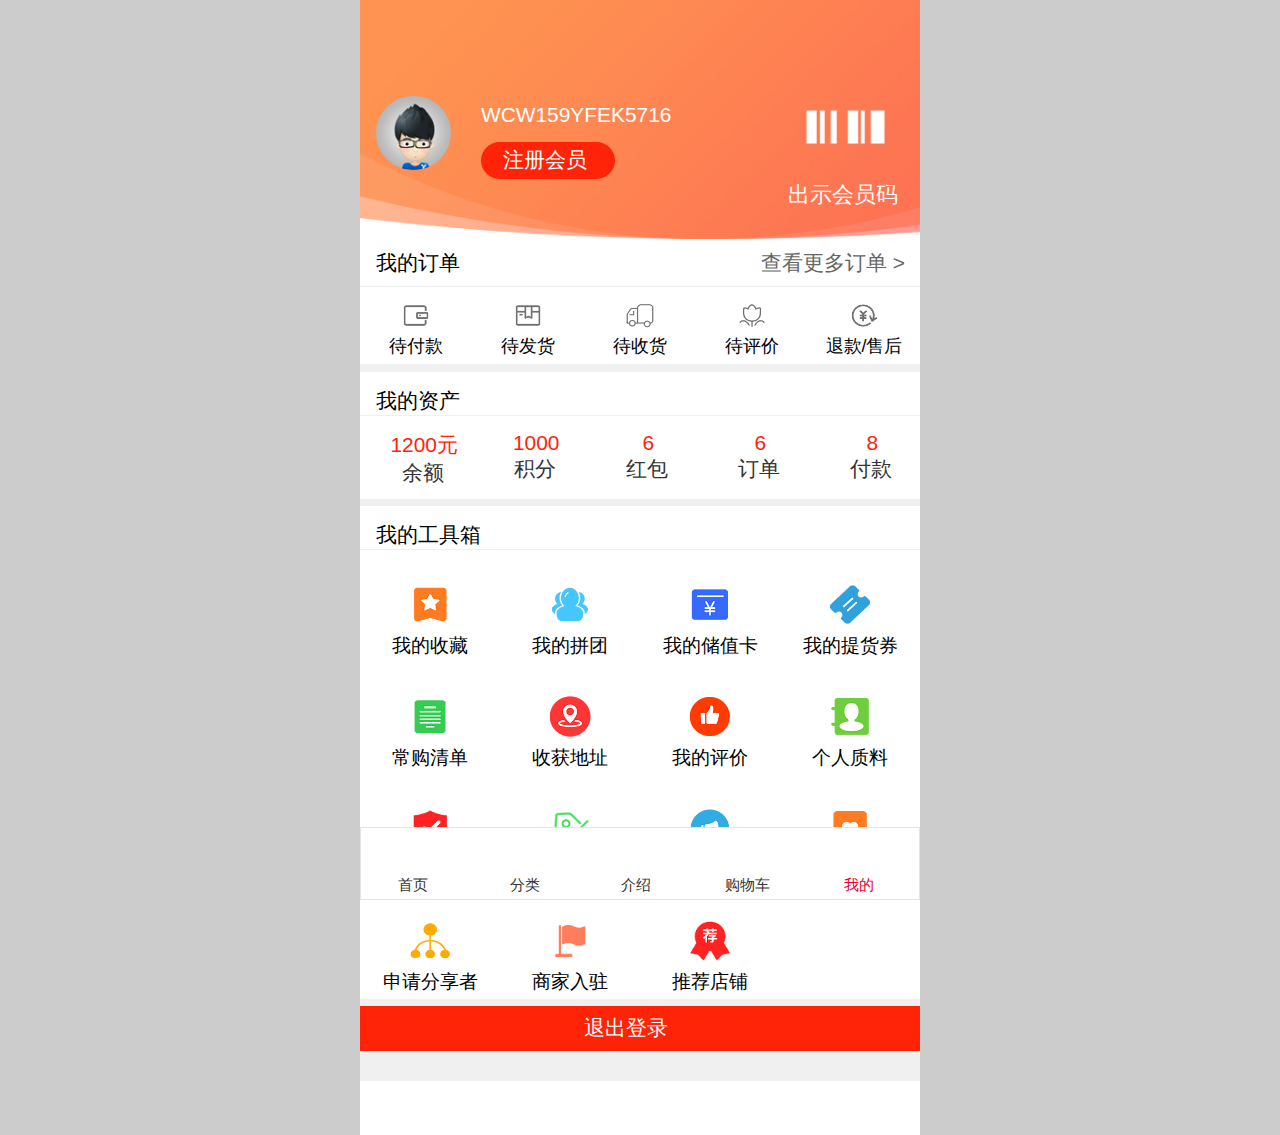
<file: myself.html>
<!DOCTYPE html>
<html lang="en">
<head>
    <meta charset="UTF-8">
    <title>万宠商城</title>
    <link rel="shortcut icon" href="favicon.ico" type="image/x-icon">
    <link rel="stylesheet" href="style/base.css">
    <link rel="stylesheet" href="style/myself.css">
    <link rel="stylesheet" href="style/swiper-4.1.6.min.css">
    <script src="js/adaptive.js"></script>
</head>
<body>
<!--头部开始-->
<header class="m_header">
    <div class="m_header_left iconfont">&#xe623;</div>
    <div class="m_header_right iconfont">&#xe601;</div>
    <div class="header-con">
        <img src="images/myself1.png" alt="">
        <div class="header-con-right">
            <p class="name">WCW159YFEK5716</p>
            <a href="">注册会员</a>
            <div class="x2">
                <img src="images/member.png" alt="">
                <p>出示会员码</p>
            </div>
        </div>
    </div>
</header>
<!--内容开始-->
<main>
    <div class="main_wrap m_layout">

        <!--我的订单开始-->
        <div class="order">
            <div class="order-top">
                <p>我的订单</p>
                <a href="">查看更多订单 ></a>
                <div class="clearfix"></div>
            </div>
            <div class="order-con">
                <ul>
                    <li>
                        <a href="">
                            <img src="images/obligation.png" alt="">
                            <p>待付款</p>
                        </a>
                    </li>
                    <li>
                        <a href="">
                            <img src="images/goods.png" alt="">
                            <p>待发货</p>
                        </a>
                    </li>
                    <li>
                        <a href="">
                            <img src="images/receiving.png" alt="">
                            <p>待收货</p>
                        </a>
                    </li>
                    <li>
                        <a href="">
                            <img src="images/remain.png" alt="">
                            <p>待评价</p>
                        </a>
                    </li>
                    <li>
                        <a href="">
                            <img src="images/sale.png" alt="">
                            <p>退款/售后</p>
                        </a>
                    </li>
                </ul>
            </div>
        </div>
        <!--我的订单结束-->
        <div class="line"></div>
        <!--内容分类开始-->
        <div class="property">
            <p>我的资产</p>
            <ul>
                <li>
                    <p>1200元</p>
                    <a href="">余额</a>
                </li>
                <li>
                    <p>1000</p>
                    <a href="">积分</a>
                </li>
                <li>
                    <p>6</p>
                    <a href="">红包</a>
                </li>
                <li>
                    <p>6</p>
                    <a href="">订单</a>
                </li>
                <li>
                    <p>8</p>
                    <a href="">付款</a>
                </li>
            </ul>
        </div>
        <div class="line"></div>
        <div class="con-classification">
            <p>我的工具箱</p>
            <ul>
                <li>
                    <a href="">
                        <img src="images/collect.png" alt="">
                        <p>我的收藏</p>
                    </a>
                </li>
                <li>
                    <a href="">
                        <img src="images/group.png" alt="">
                        <p>我的拼团</p>
                    </a>
                </li>
                <li>
                    <a href="">
                        <img src="images/value.png" alt="">
                        <p>我的储值卡</p>
                    </a>
                </li>
                <li>
                    <a href="">
                        <img src="images/voucher.png" alt="">
                        <p>我的提货券</p>
                    </a>
                </li>
                <li>
                    <a href="">
                        <img src="images/inventory.png" alt="">
                        <p>常购清单</p>
                    </a>
                </li>
                <li>
                    <a href="">
                        <img src="images/site.png" alt="">
                        <p>收获地址</p>
                    </a>
                </li>
                <li>
                    <a href="">
                        <img src="images/evaluate.png" alt="">
                        <p>我的评价</p>
                    </a>
                </li>
                <li>
                    <a href="">
                        <img src="images/datum.png" alt="">
                        <p>个人质料</p>
                    </a>
                </li>
                <li>
                    <a href="">
                        <img src="images/safety.png" alt="">
                        <p>账户安全</p>
                    </a>
                </li>
                <li>
                    <a href="">
                        <img src="images/bargain.png" alt="">
                        <p>我的砍价</p>
                    </a>
                </li>
                <li>
                    <a href="">
                        <img src="images/generalize.png" alt="">
                        <p>我的推广</p>
                    </a>
                </li>
                <li>
                    <a href="">
                        <img src="images/recommend.png" alt="">
                        <p>我的推荐</p>
                    </a>
                </li>
                <li>
                    <a href="">
                        <img src="images/share.png" alt="">
                        <p>申请分享者</p>
                    </a>
                </li>
                <li>
                    <a href="">
                        <img src="images/enter.png" alt="">
                        <p>商家入驻</p>
                    </a>
                </li>
                <li>
                    <a href="">
                        <img src="images/store.png" alt="">
                        <p>推荐店铺</p>
                    </a>
                </li>
            </ul>
        </div>
        <div class="line"></div>
        <div class="out">
            <a href="">退出登录</a>
        </div>
        <div class="line2"></div>
        <!--内容分类结束-->
    </div>
</main>
<!--内容结束-->
<!--footer-->
<footer>
    <ul>
        <li>
            <a href="index.html">
                <i class="iconfont" style="font-size:0.4rem;">
                    &#xe67f;
                </i><br />
                <span>首页</span>
            </a>
        </li>
        <li>
            <a href="classify.html">
                <i class="iconfont" style="font-size:0.4rem;">
                    &#xe605;
                </i><br />
                <span>分类</span>
            </a>
        </li>
        <li>
            <a href="stand.html">
                <i class="iconfont" style="font-size:0.4rem;">
                    &#xe75b;
                </i><br />
                <span>介绍</span>
            </a>
        </li>
        <li>
            <a href="shopping-cart.html">
                <i class="iconfont" style="font-size:0.4rem;">
                    &#xe602;
                </i><br />
                <span>购物车</span>
            </a>
        </li>
        <li>
            <a href="myself.html">
                <i class="iconfont" style="font-size:0.4rem;">
                    &#xe60c;
                </i><br />
                <span>我的</span>
            </a>
        </li>
    </ul>

</footer>
<!--footer end-->
</body>
</html>
</file>
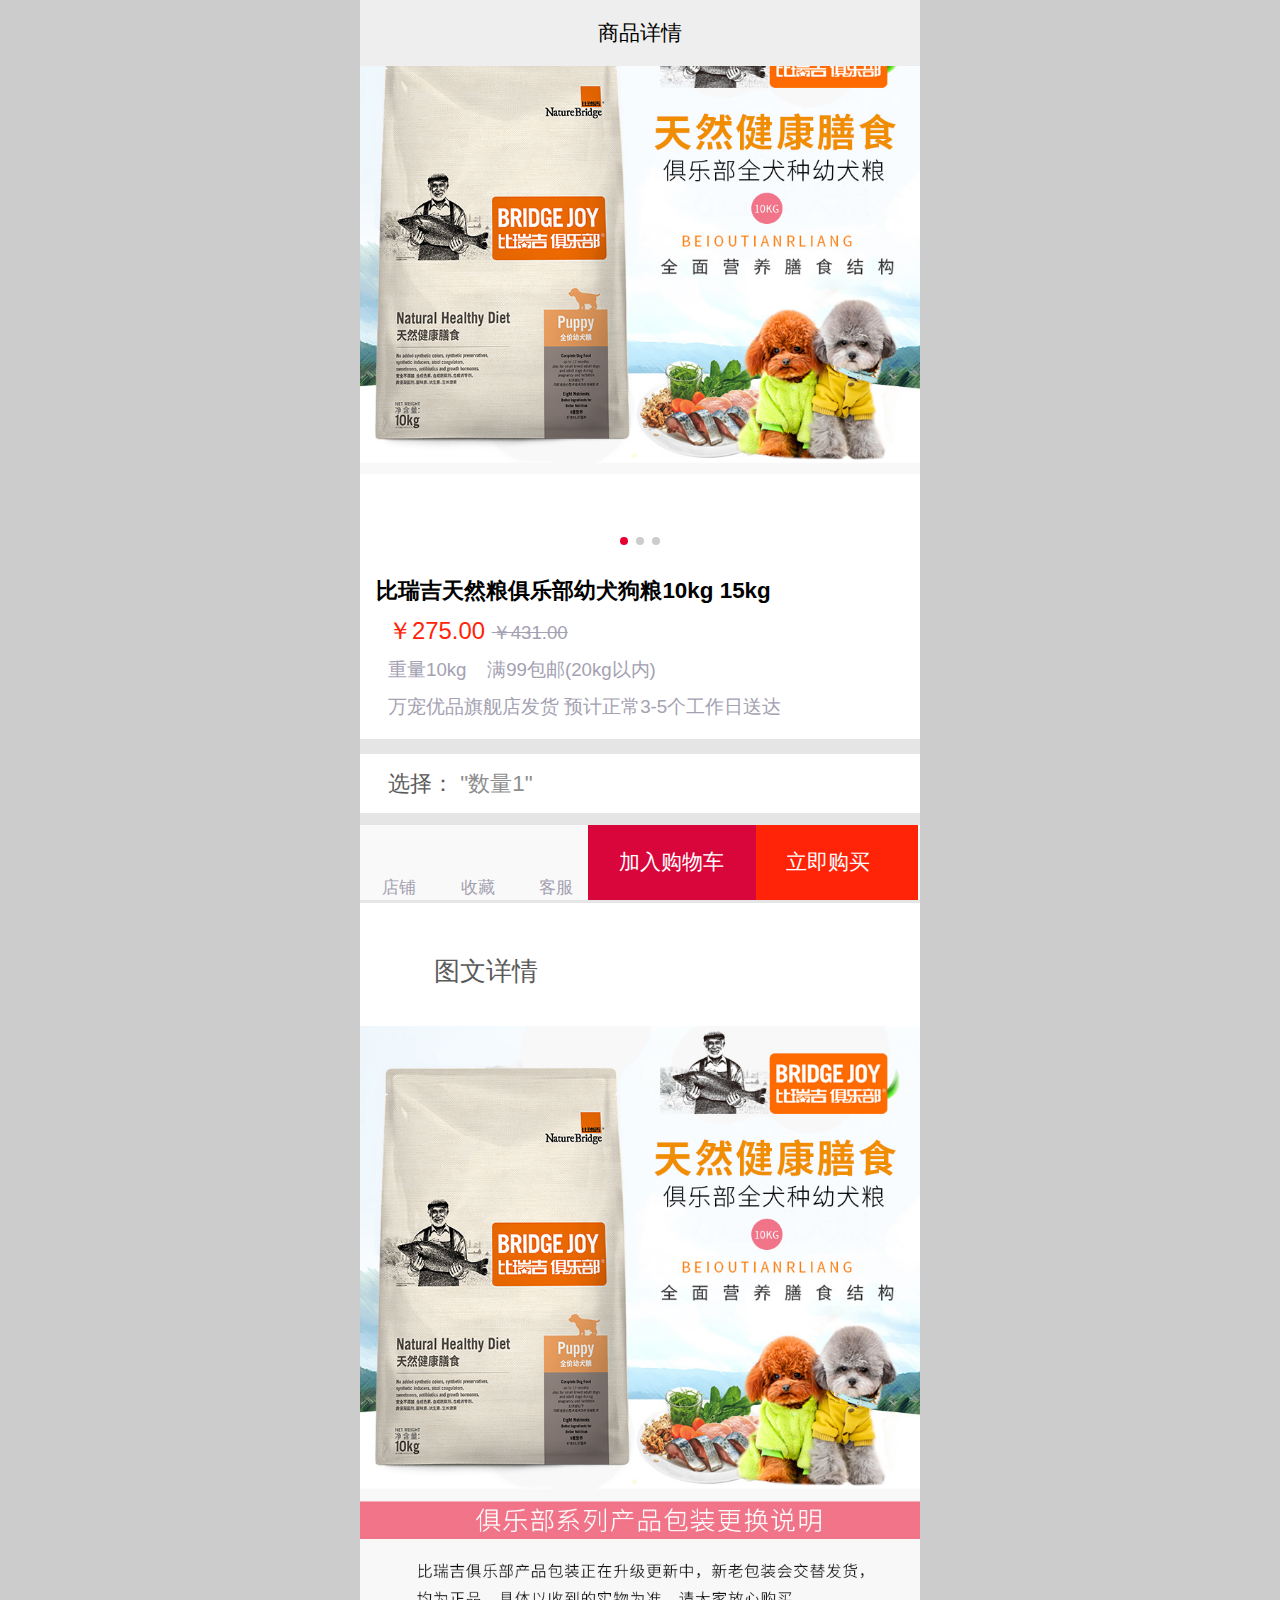
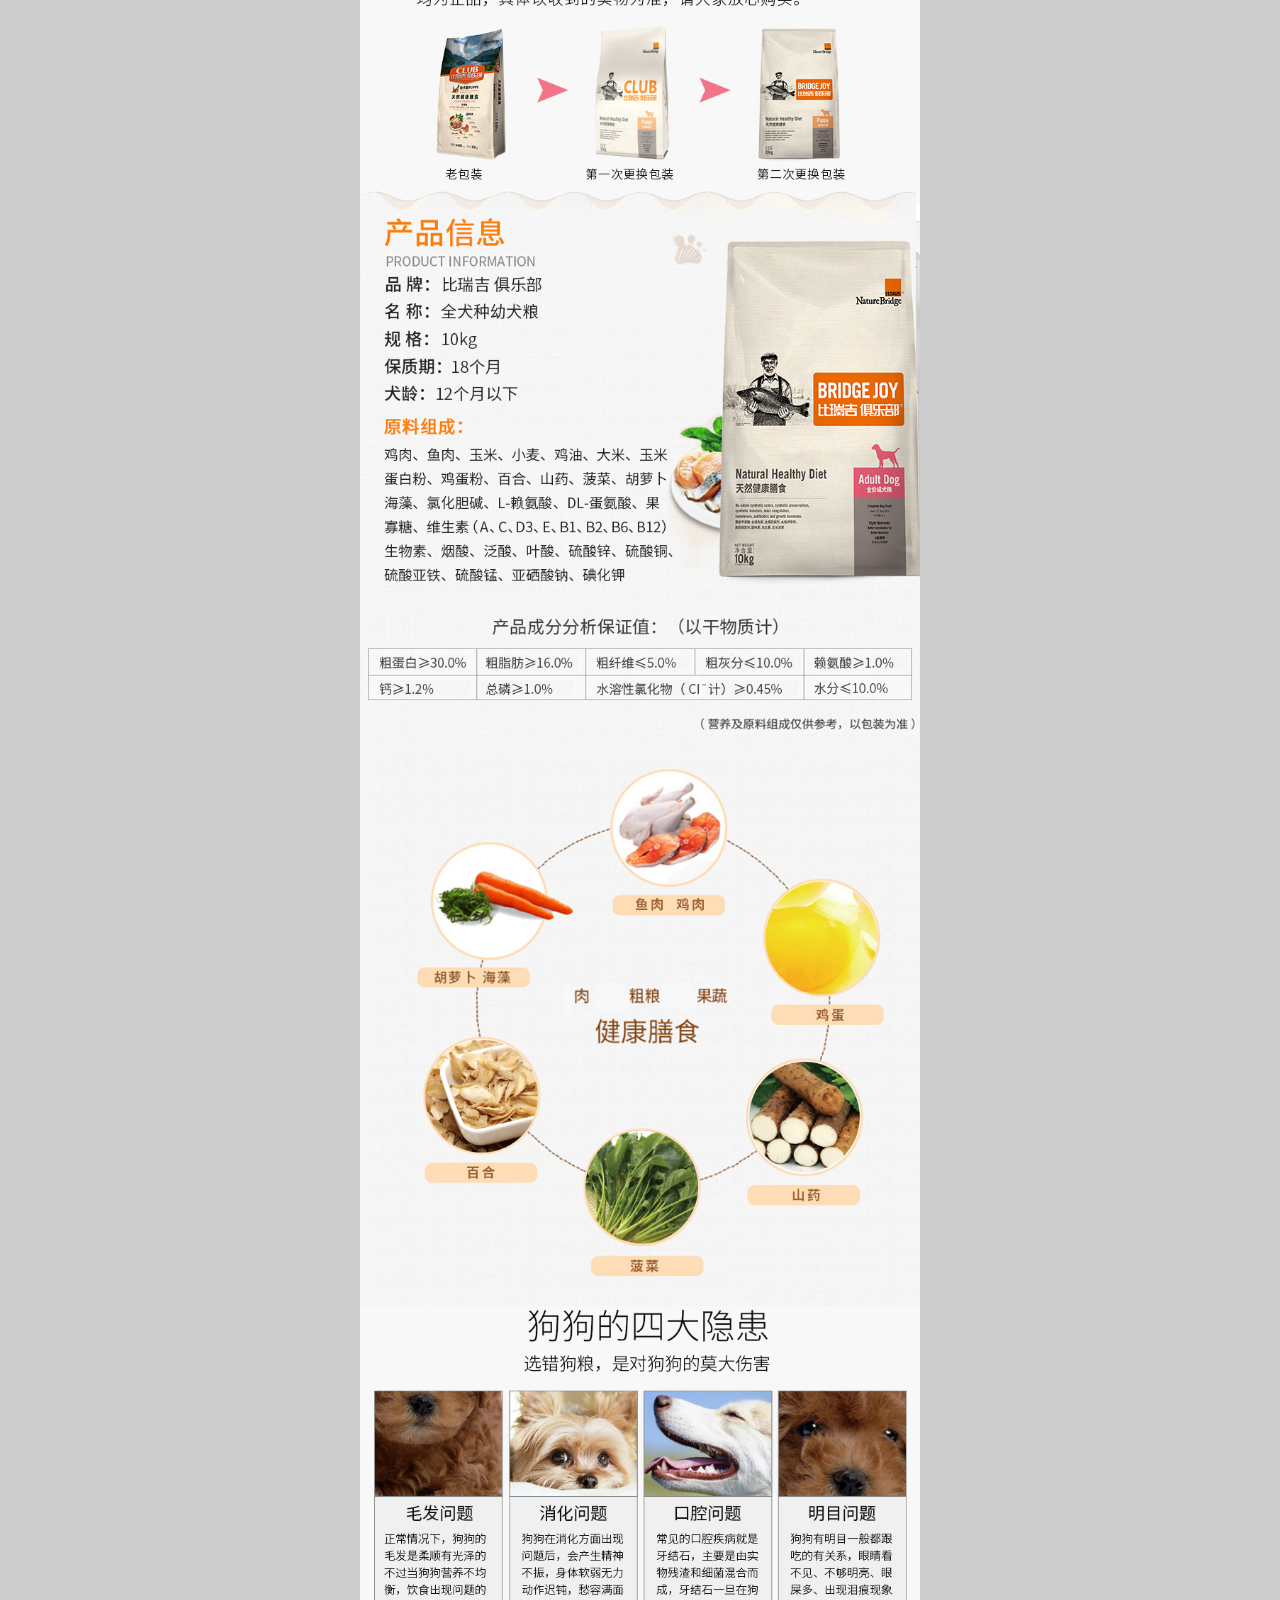
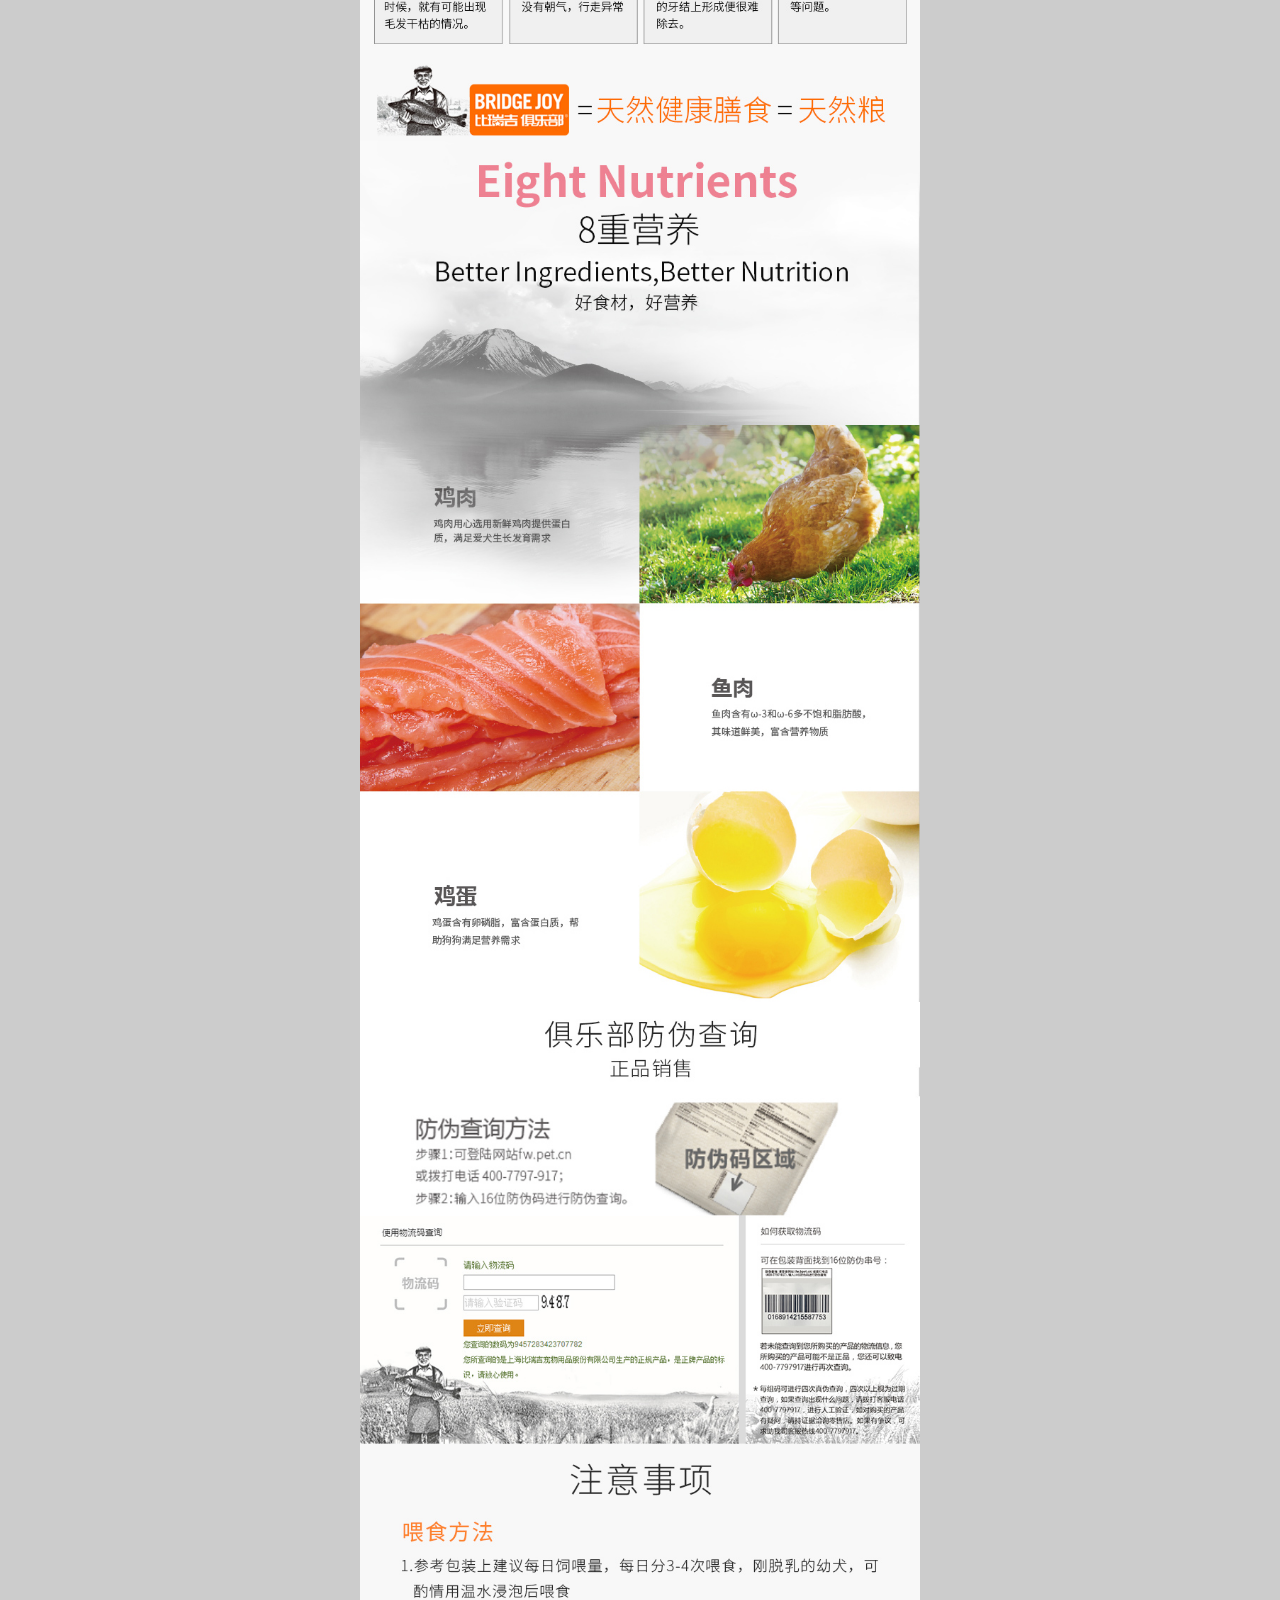
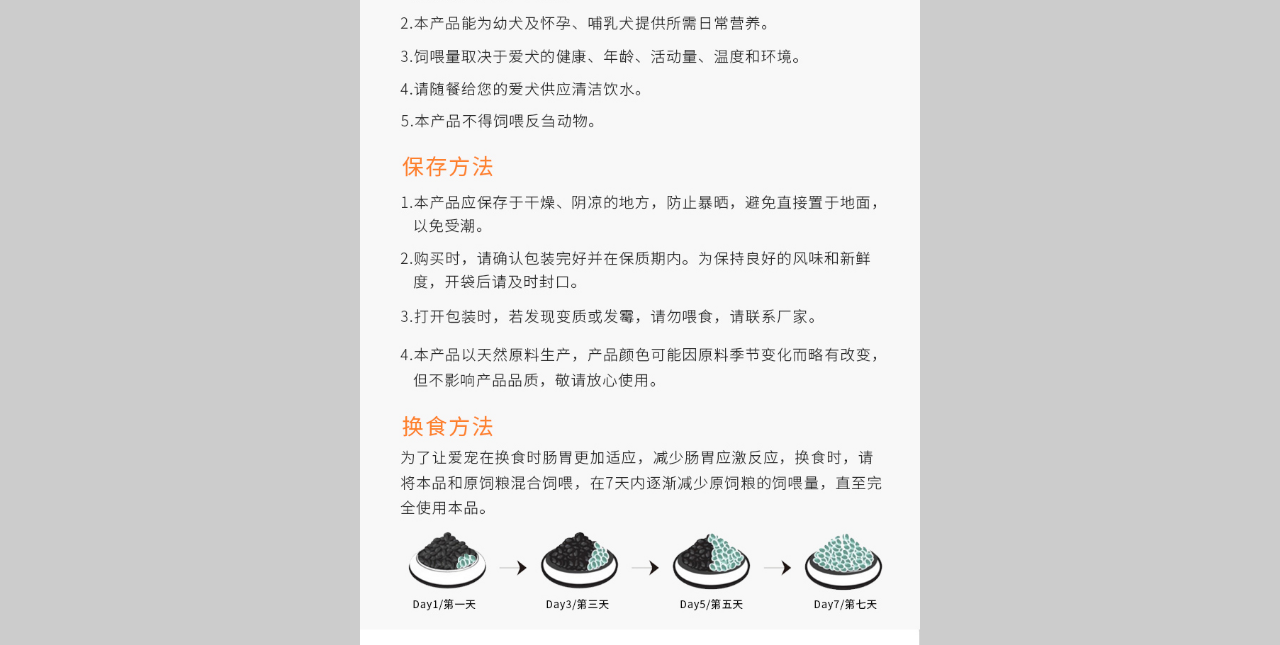
<file: particulars.html>
<!DOCTYPE html>
<html lang="en">
<head>
    <meta charset="UTF-8">
    <title>万宠商城</title>
    <link rel="shortcut icon" href="favicon.ico" type="image/x-icon">
    <link rel="stylesheet" href="style/base.css">
    <link rel="stylesheet" href="style/particulars.css">
    <link rel="stylesheet" href="style/swiper-4.1.6.min.css">
    <script src="js/adaptive.js"></script>
</head>
<body>

<header class="m_header">
    <div class="m_header_left iconfont">
        &#xe6e1;
    </div>
    <div class="m_search">
        <p>商品详情</p>
    </div>
    <div class="m_header_right iconfont">
        <p>&#xe601;</p>
    </div>
</header>
<div class="details-top m_layout">
    <!--banner 商品轮播-->
   <div class="banner">
       <!--swiper-container-->
       <div class="swiper-container swiper-banner">
           <!--swiper-wrapper-->
           <div class="swiper-wrapper ">
               <div class="swiper-slide">
                   <img src="images/particulars1.jpg">
               </div>
               <div class="swiper-slide">
                   <img src="images/particulars2.jpg">
               </div>
               <div class="swiper-slide">
                   <img src="images/particulars3.jpg">
               </div>
           </div>
           <!-- 如果需要分页器 -->
           <div class="swiper-pagination"></div>
       </div>
       <!--swiper-wrapper  end-->
   </div>
    <!--swiper-container end-->
    <!--banner 商品轮播 结束-->
    <!--detail_name-->
    <div class="detail_name">
        <h4>比瑞吉天然粮俱乐部幼犬狗粮10kg 15kg</h4>
        <p class="one">
            ￥275.00
            <del>
                ￥431.00
            </del>
        </p>
        <p class="two">重量10kg&nbsp;&nbsp;&nbsp;&nbsp;满99包邮(20kg以内)</p>
        <p class="three">万宠优品旗舰店发货 预计正常3-5个工作日送达</p>
    </div>
    <!--detail_name end-->
    <div class="hx"></div>
    <div class="choose">
        <p>选择：
            <span>"数量1"</span>
            <a href="#">
                <i class="iconfont" style="font-size:0.35rem;">
                    &#xe6ab;
                </i>
            </a>
        </p>
    </div>
    <!--choose end-->
    <div class="hx"></div>
    <div class="choose evaluate">
        <p>
            商品评价（100%好评，0人）
            <a href="#">
                <i class="iconfont" style="font-size:0.35rem;">
                    &#xe6ab;
                </i>
            </a>
        </p>
    </div>
    <!--brand_pic-->
    <div class="hx"></div>
    <div class="brand_pic">
        <p>
            <i class="iconfont" style="font-size:0.4rem;">
                &#xe600;
            </i>
            图文详情
        </p>
       <div class="photo">
           <img src="images/particulars4.jpg" alt="">
           <img src="images/particulars5.jpg" alt="">
           <img src="images/particulars6.jpg" alt="">
           <img src="images/particulars7.jpg" alt="">
           <img src="images/particulars8.jpg" alt="">
           <img src="images/particulars9.jpg" alt="">
           <img src="images/particulars10.jpg" alt="">
           <img src="images/particulars11.jpg" alt="">
        </div>
    </div>
    <div class="footer">
        <ul>
            <li><a href="#"><i class="iconfont">&#xe736;</i><p>店铺</p></a></li>
            <li><a href="#"><i class="iconfont">&#xe60b;</i><p>收藏</p></a></li>
            <li><a href="#"><i class="iconfont">&#xe658;</i><p>客服</p></a></li>

        </ul>
        <div class="jiaru1">加入购物车</div>
        <div class="jiaru2">立即购买</div>
    </div>
</div>
<script src="js/swiper-4.1.6.min.js"></script>
<script>
    var swiper = new Swiper('.swiper-banner', {
        loop : true,
        autoplay: {
            stopOnLastSlide: false,
            disableOnInteraction: false,
            delay: 2000,//1秒切换一次
        },
        pagination: {
            el: '.swiper-pagination',
            clickable : true,
        },
    });
</script>
</body>
</html>
</file>
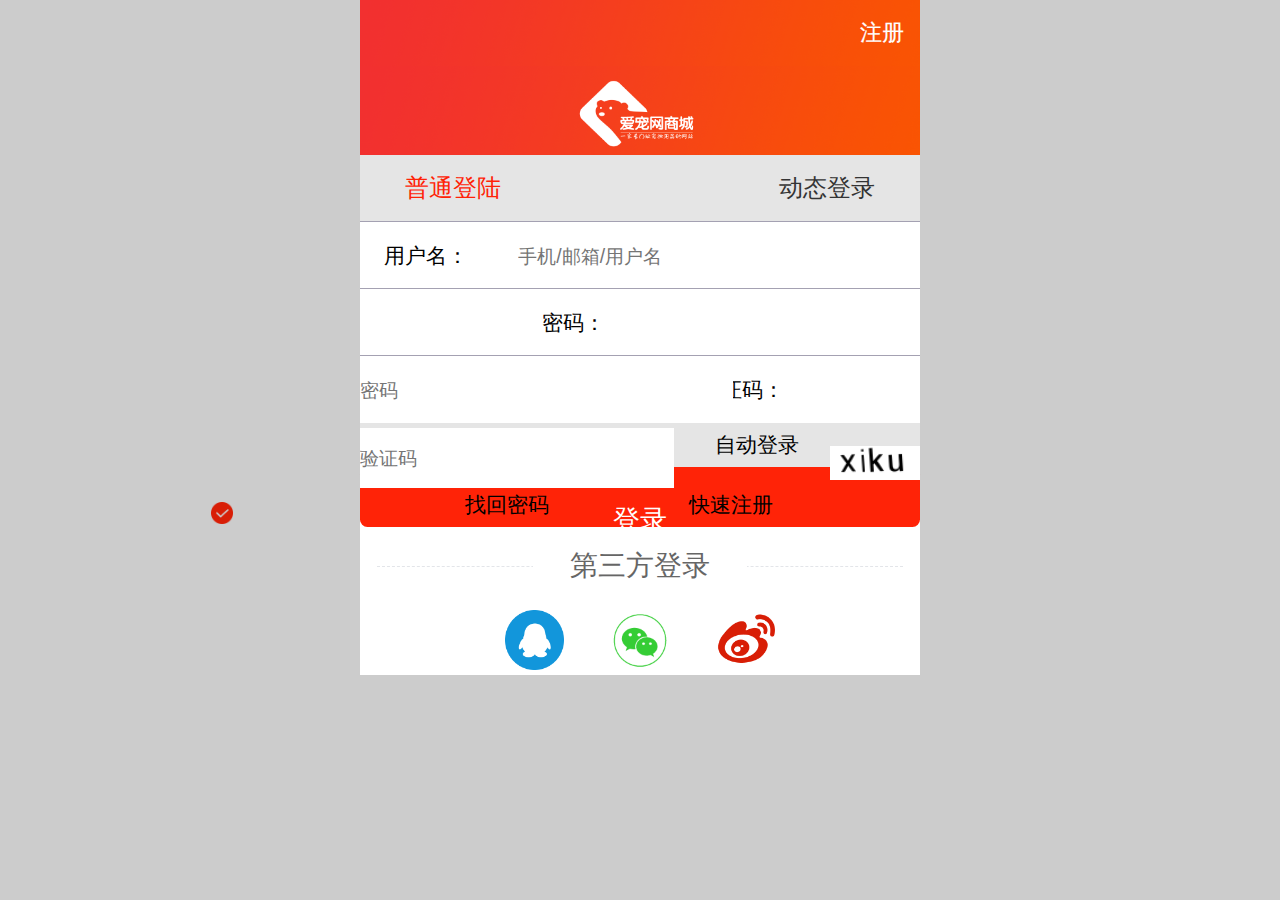
<file: register.html>
<!DOCTYPE html>
<html lang="en">
<head>
    <meta charset="UTF-8">
    <title>万宠商城</title>
    <link rel="shortcut icon" href="favicon.ico" type="image/x-icon">
    <link rel="stylesheet" href="style/base.css">
    <link rel="stylesheet" href="style/register.css">
    <script src="js/adaptive.js"></script>
</head>
<body>

<div class="login-top">
    <!-- header open -->
    <header class="m_header">
        <div class="m_header_left iconfont">
            &#xe611;
        </div>
        <div class="m_header_right iconfont">
            <a href="login.html">注册</a>
        </div>
    </header>
    <!-- header end -->
    <div class="header-center">
        <img src="images/logo.png" alt="">
    </div>
</div>
<div class="register-man m_layout">
    <div class="man-top">
        <p class="p1">普通登陆</p>
        <p class="p2">动态登录</p>
    </div>
    <div class="man-center">
        <span class="title fl">用户名：</span>
        <input type="text" placeholder="手机/邮箱/用户名">
    </div>
    <div class="man-center">
        <span class="title fl">密码：</span>
        <input type="text" placeholder="密码">
    </div>
    <div class="man-center">
        <span class="title fl">验证码：</span>
        <input type="text" placeholder="验证码" class="yz">
        <img src="images/auth.png" alt="" class="clearfix">
    </div>
    <div class="man-down">
        <img src="images/icon_shop1.png" alt="">
        <a href="" class="p1">自动登录</a>
        <a href="" class="p2">找回密码</a>
        <a href="" class="p3">快速注册</a>
    </div>
    <div class="man-submit">
        <a href="#">登录</a>
    </div>
    <div class="other-login">
        <fieldset class="other-login-title">
            <legend align="center">第三方登录</legend>
        </fieldset>
        <div class="other-login-content">
            <a href="" class="qq">
                <img src="images/qq.png" alt="">
            </a>
            <a href="" class="weixin">
                <img src="images/weixin.png" alt="">
            </a>
            <a href="" class="xinlang">
                <img src="images/Sina.png" alt="">
            </a>
        </div>
    </div>
</div>
</body>
</html>
</file>
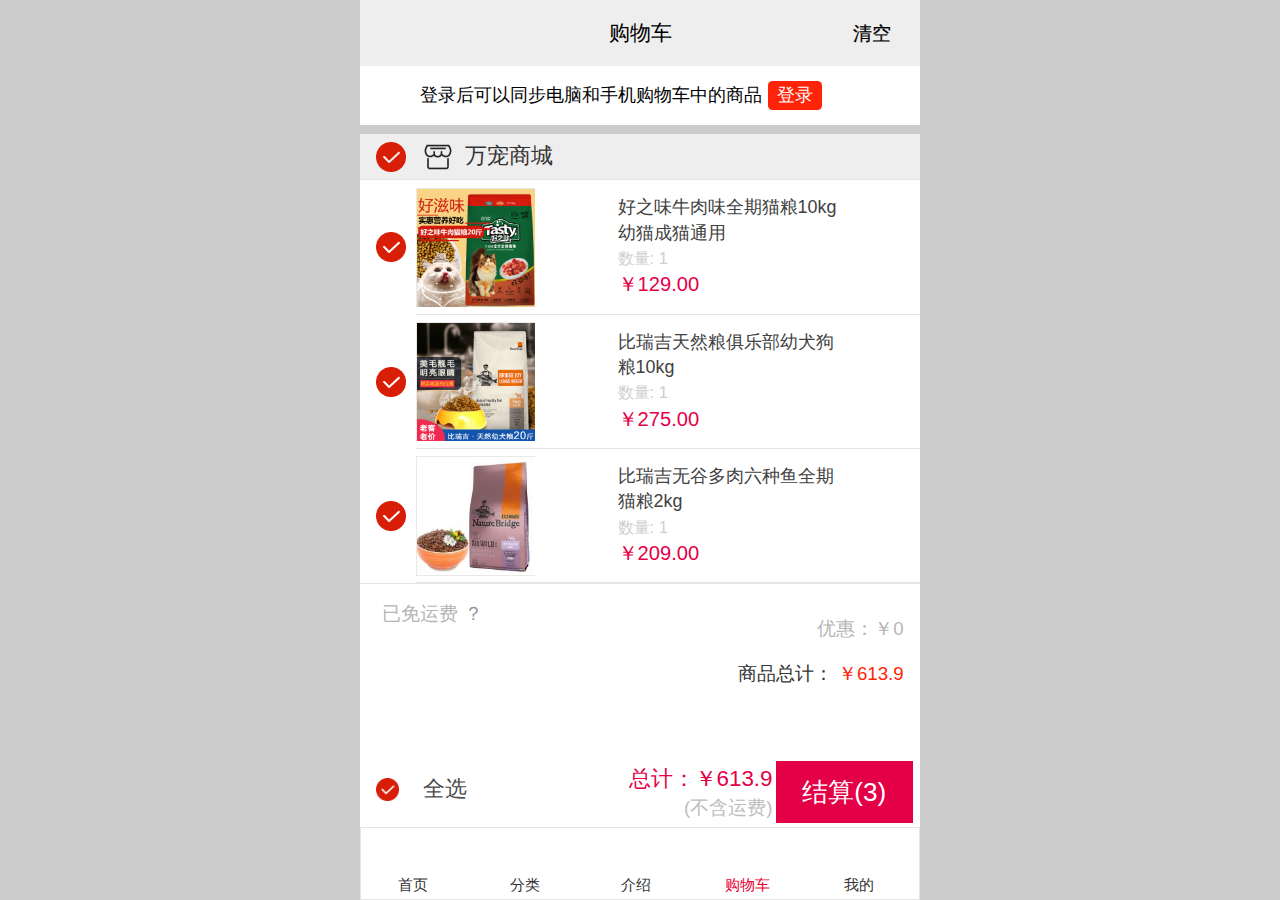
<file: shopping-cart.html>
<!DOCTYPE html>
<html lang="en">
<head>
    <meta charset="UTF-8">
    <title>万宠商城</title>
    <link rel="shortcut icon" href="favicon.ico" type="image/x-icon">
    <link rel="stylesheet" href="style/base.css">
    <link rel="stylesheet" href="style/shopping-cart.css">
    <link rel="stylesheet" href="style/swiper-4.1.6.min.css">
    <script src="js/adaptive.js"></script>
</head>
<body>
<!-- header open -->
<header class="m_header">
    <div class="m_header_left iconfont">
        &#xe6e1;
    </div>
    <div class="m_search">
        <p>购物车</p>
    </div>
    <div class="m_header_right iconfont">
        <p>清空</p>
    </div>
    <div class="header_register clearfix">
        <span >登录后可以同步电脑和手机购物车中的商品</span>
        <a href="register.html">登录</a>

    </div>
</header>
<!-- header end -->
   <div class="shopping_main m_layout">
       <div class="shopping_top">
          <div class="shopping_sign">
              <img src="images/icon_shop1.png">
              <img src="images/icon_shop.png">
              <p>万宠商城</p>
          </div>
           <ul>
               <li>
                   <div class="active"><img src="images/icon_shop1.png"></div>
                   <a href="#">
                       <div class="pic"><img src="images/details1.jpg"></div>
                       <div class="txt">
                           <p>好之味牛肉味全期猫粮10kg幼猫成猫通用<br><em>数量: 1</em></p>
                           <span>￥129.00 </span>
                       </div>
                   </a>
               </li>
               <li>
                   <div class="active"><img src="images/icon_shop1.png"></div>
                   <a href="#">
                       <div class="pic"><img src="images/details2.jpg"></div>
                       <div class="txt">
                           <p>比瑞吉天然粮俱乐部幼犬狗粮10kg<br><em>数量: 1</em></p>
                           <span>￥275.00 </span>
                       </div>
                   </a>
               </li>
               <li>
                   <div class="active"><img src="images/icon_shop1.png"></div>
                   <a href="#">
                       <div class="pic"><img src="images/details3.jpg"></div>
                       <div class="txt">
                           <p> 比瑞吉无谷多肉六种鱼全期猫粮2kg<br><em>数量: 1</em></p>
                           <span>￥209.00 </span>
                       </div>
                   </a>
               </li>
           </ul>
           <div class="count">
               <p class="one">
                   已免运费
                   <i>？</i>
               </p>
               <p class="two">
                   <b>优惠：￥0</b><br>
                   商品总计：
                   <span>￥613.9</span>
               </p>
           </div>
       </div>
   </div>
<!--check_all-->
<div class="check_all clearfix">
    <p class="clearfix">
        <img src="images/icon_shop1.png" alt="">
        全选
    </p>
    <div class="all clearfix">
        <h4>
            总计：￥613.9<br>
            <span>(不含运费)</span>
        </h4>
        <button>结算(3)</button>
    </div>
</div>
<!--check_all   end-->
<!--footer-->
<footer>
    <ul>
        <li>
            <a href="index.html">
                <i class="iconfont" style="font-size:0.4rem;">
                    &#xe67f;
                </i><br />
                <span>首页</span>
            </a>
        </li>
        <li>
            <a href="classify.html">
                <i class="iconfont" style="font-size:0.4rem;">
                    &#xe605;
                </i><br />
                <span>分类</span>
            </a>
        </li>
        <li>
            <a href="stand.html">
                <i class="iconfont" style="font-size:0.4rem;">
                    &#xe75b;
                </i><br />
                <span>介绍</span>
            </a>
        </li>
        <li>
            <a href="shopping-cart.html">
                <i class="iconfont" style="font-size:0.4rem;">
                    &#xe602;
                </i><br />
                <span>购物车</span>
            </a>
        </li>
        <li>
            <a href="myself.html">
                <i class="iconfont" style="font-size:0.4rem;">
                    &#xe60c;
                </i><br />
                <span>我的</span>
            </a>
        </li>
    </ul>

</footer>
<!--footer end-->
</body>
</html>
</file>
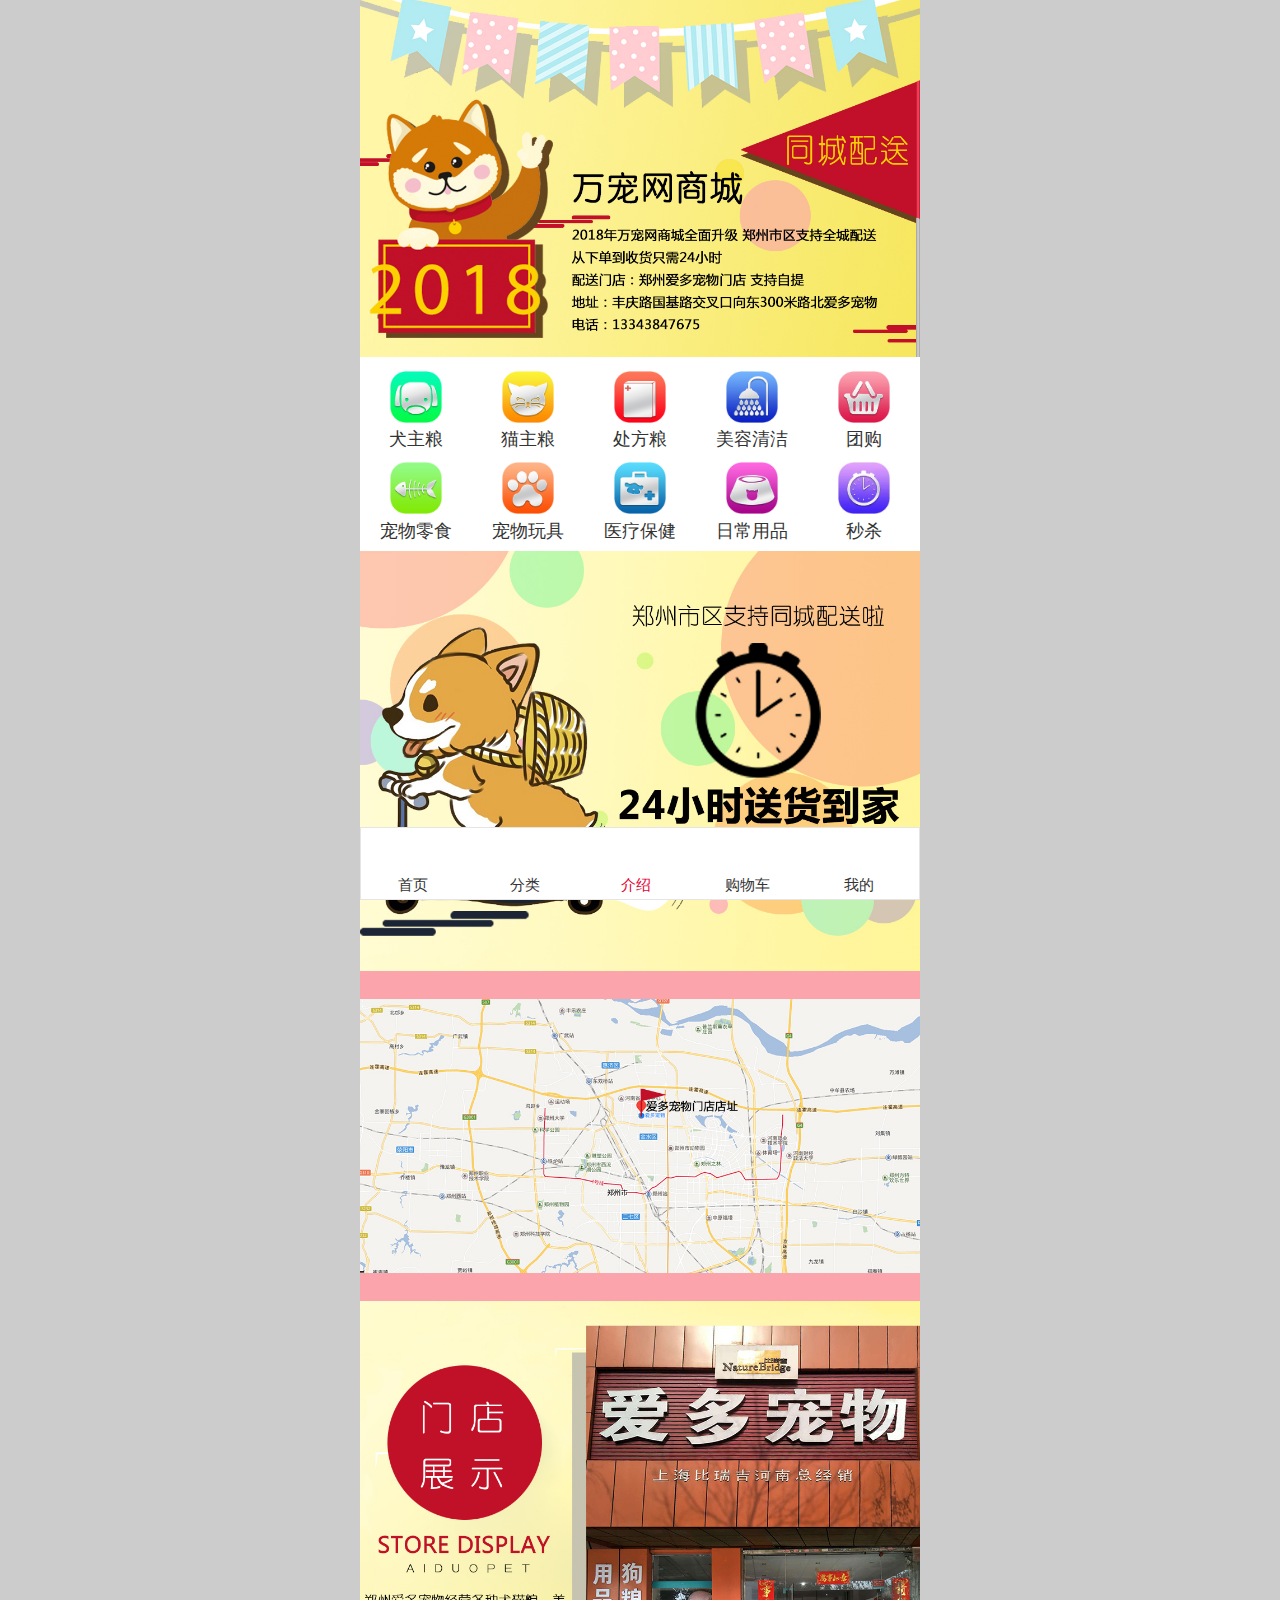
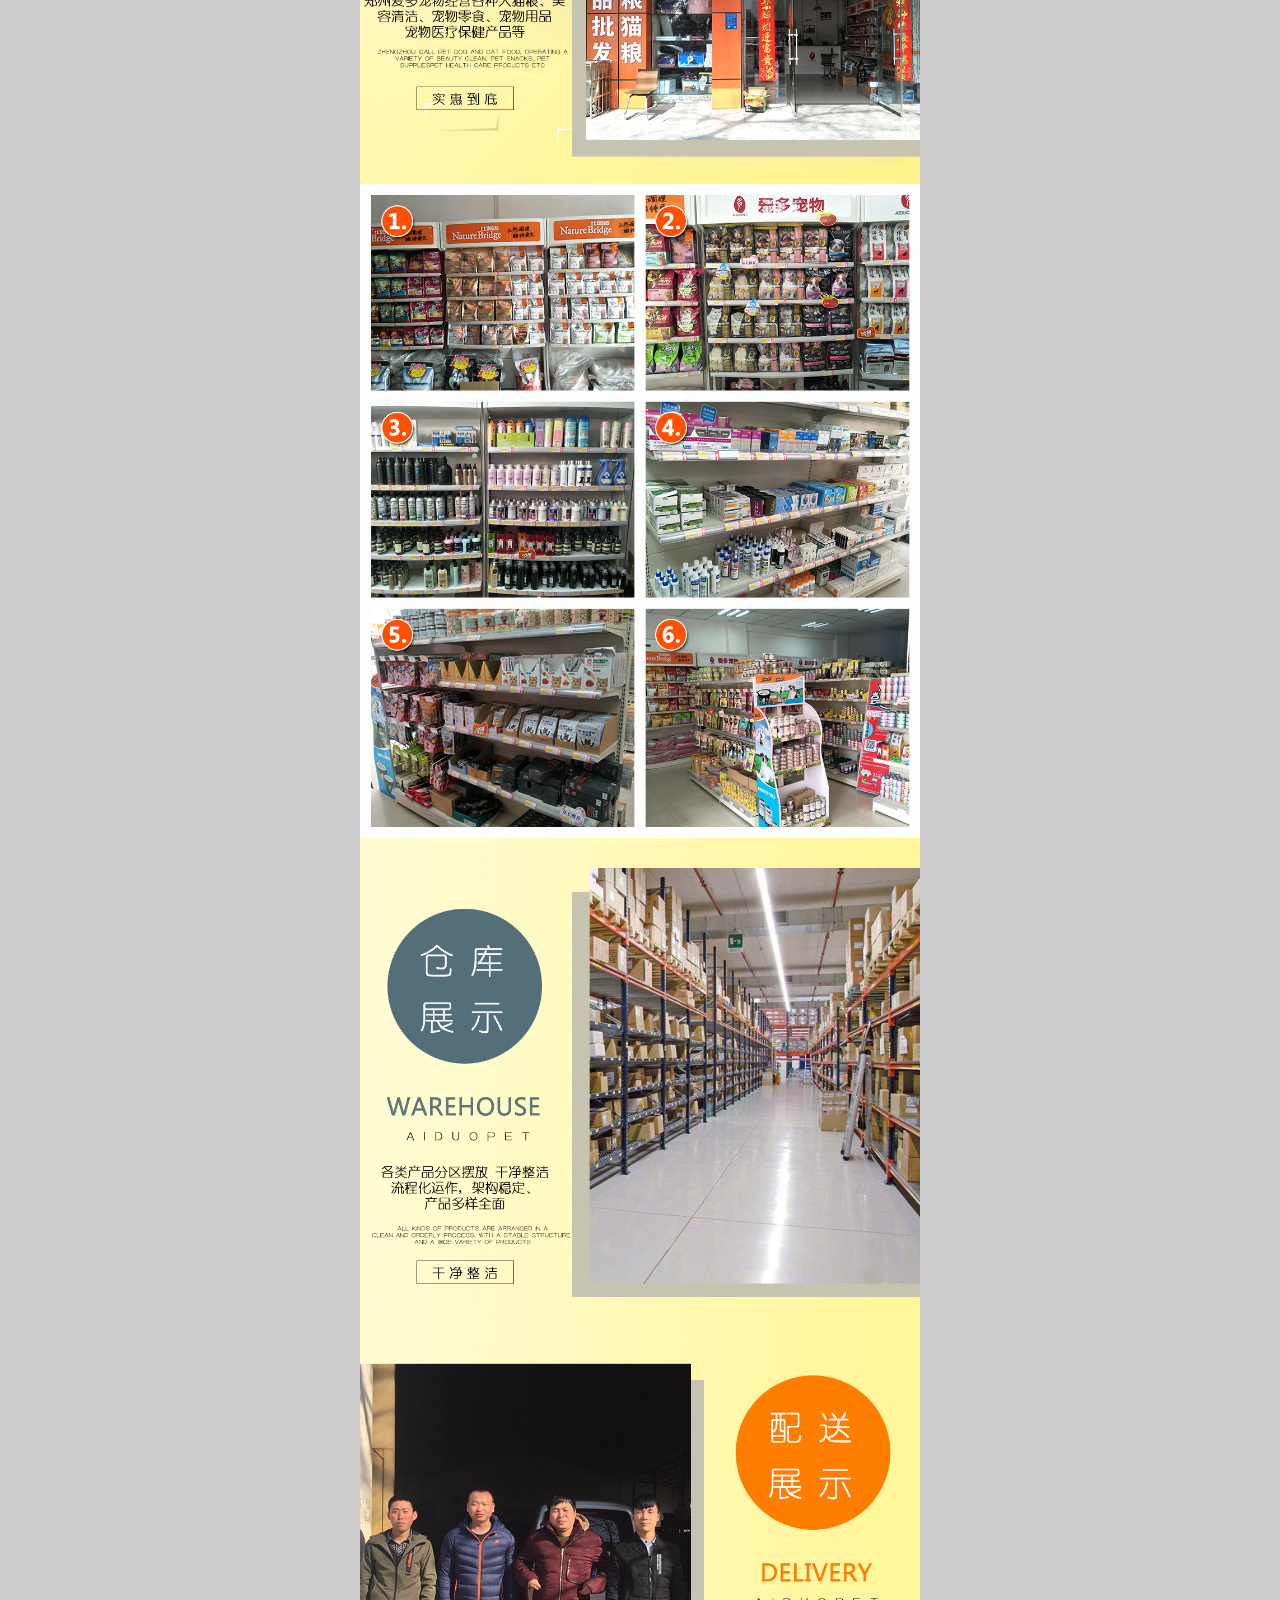
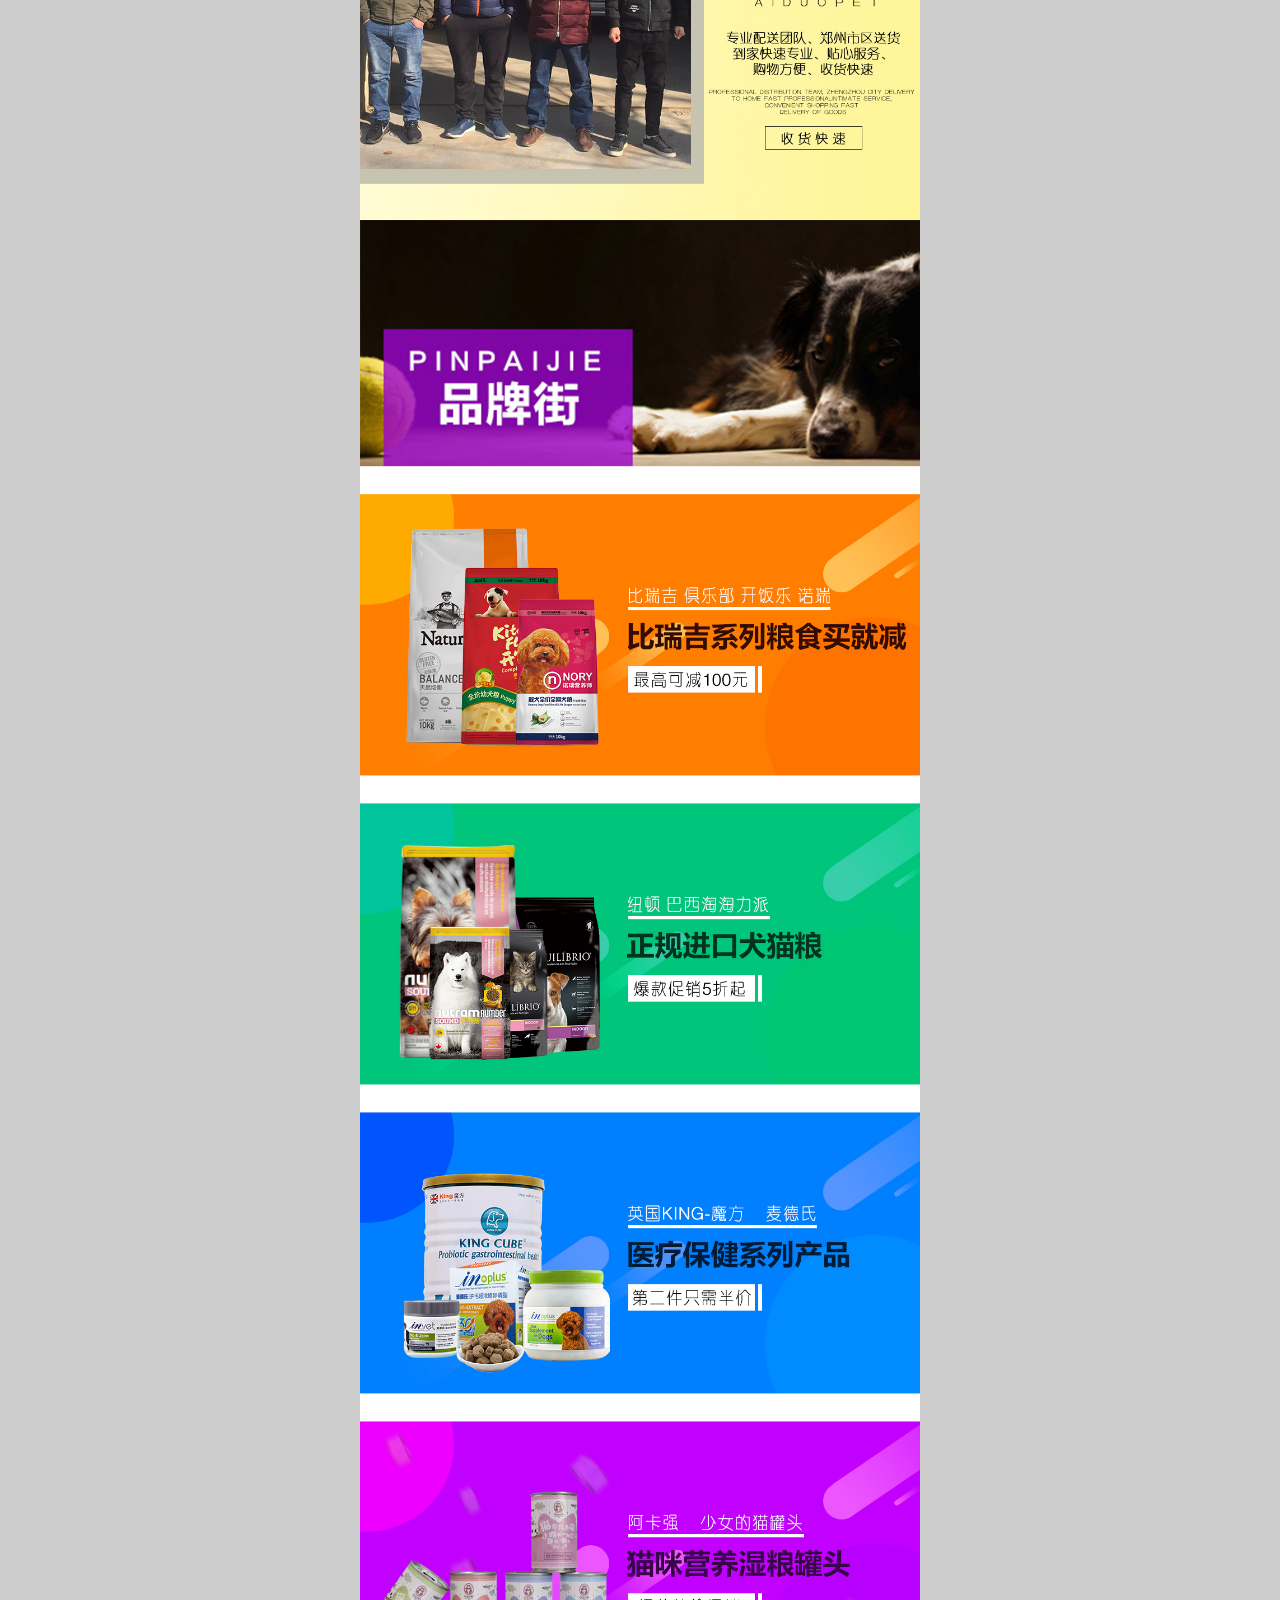
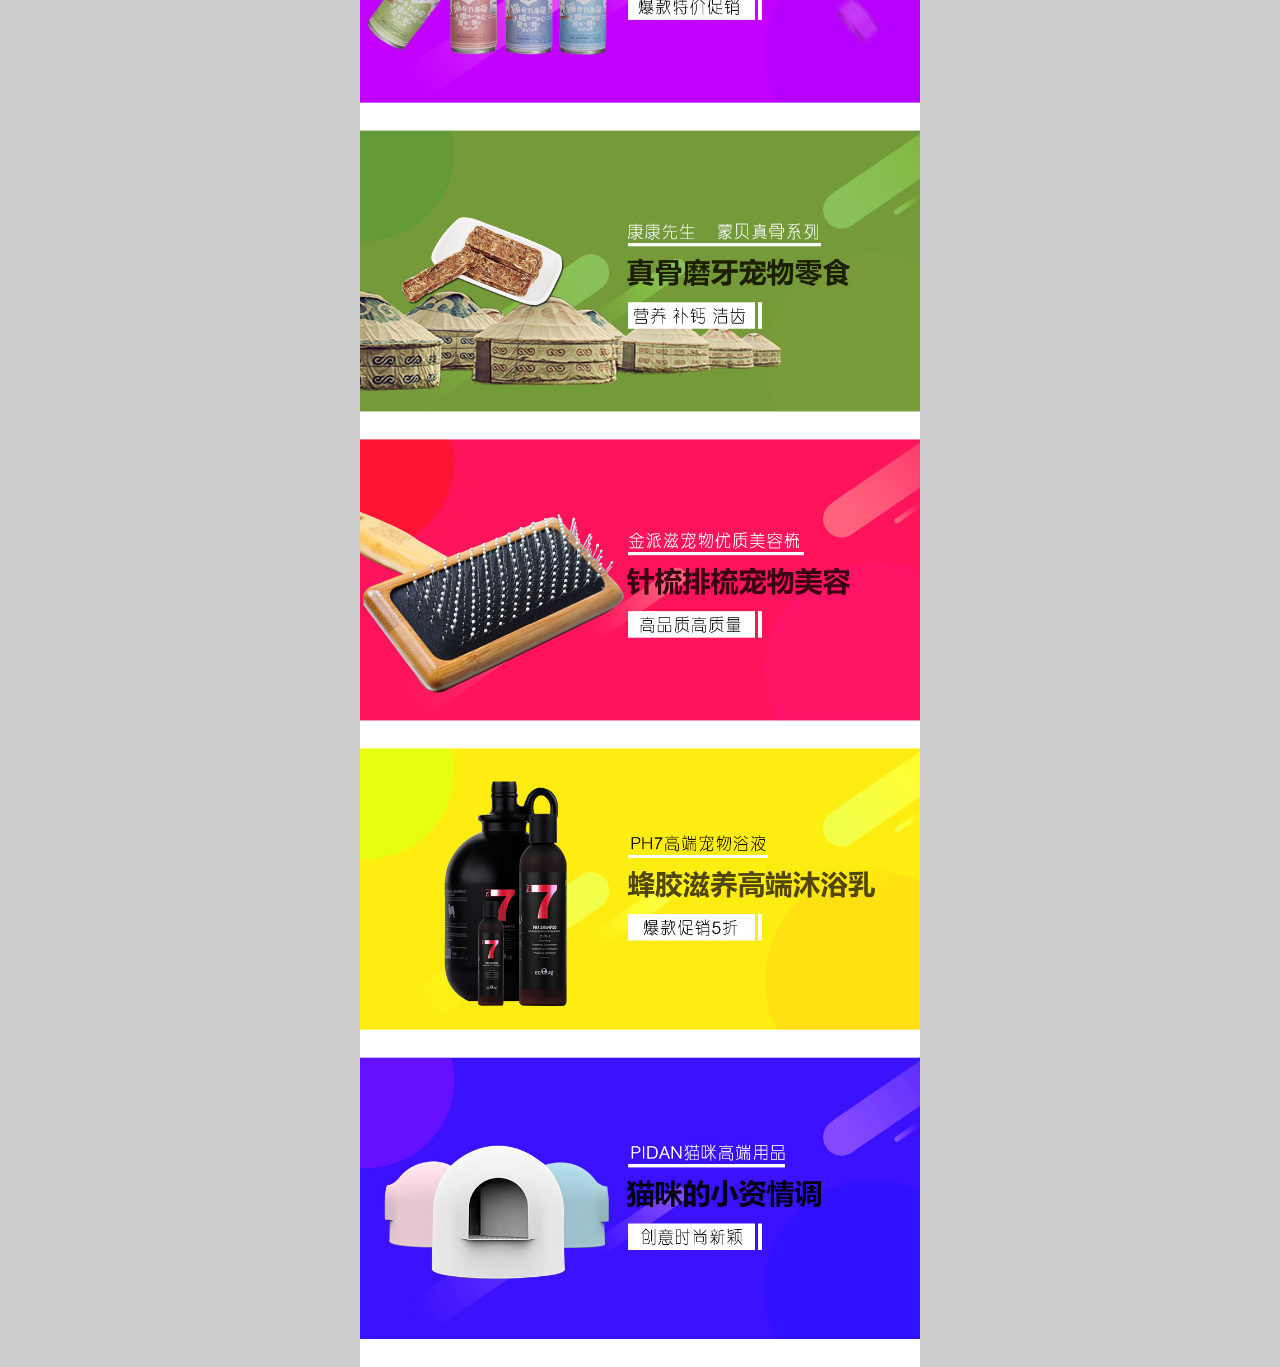
<file: stand.html>
<!DOCTYPE html>
<html lang="en">
<head>
    <meta charset="UTF-8">
    <title>万宠商城</title>
    <link rel="stylesheet" href="style/base.css">
    <link rel="shortcut icon" href="favicon.ico" type="image/x-icon">
    <script src="js/adaptive.js"></script>
    <link rel="stylesheet" href="style/stand.css">

</head>
<body>
    <div class="main_wrap m_layout">
        <div class="stand_top">
            <a href="#">
                <img src="images/stand1.jpg" >
            </a>
        </div>
        <nav>
            <ul>
                <li>
                    <a href="#">
                        <img src="images/xtb1.jpg">
                        <p>犬主粮</p>
                    </a>
                </li>
                <li>
                    <a href="#">
                        <img src="images/xtb2.jpg">
                        <p>猫主粮</p>
                    </a>
                </li>
                <li>
                    <a href="#">
                        <img src="images/xtb3.jpg">
                        <p>处方粮</p>
                    </a>
                </li>
                <li>
                    <a href="#">
                        <img src="images/xtb4.jpg">
                        <p>美容清洁</p>
                    </a>
                </li>
                <li>
                    <a href="#">
                        <img src="images/xtb5.jpg">
                        <p>团购</p>
                    </a>
                </li>
                <li>
                    <a href="#">
                        <img src="images/xtb6.jpg">
                        <p>宠物零食</p>
                    </a>
                </li>
                <li>
                    <a href="#">
                        <img src="images/xtb7.jpg">
                        <p>宠物玩具</p>
                    </a>
                </li>
                <li>
                    <a href="#">
                        <img src="images/xtb8.jpg">
                        <p>医疗保健</p>
                    </a>
                </li>
                <li>
                    <a href="#">
                        <img src="images/xtb9.jpg">
                        <p>日常用品</p>
                    </a>
                </li>
                <li>
                    <a href="#">
                        <img src="images/xtb10.jpg">
                        <p>秒杀</p>
                    </a>
                </li>
            </ul>
        </nav>
        <!--nav end-->
        <section class="floor_show clearfix">
        <a href="#">
            <img src="images/stand2.jpg">
        </a>
        </section>
        <section class="floor_show clearfix">
            <a href="#">
                <img src="images/stand3.jpg">
            </a>
        </section>
        <section class="floor_show clearfix">
            <a href="#">
                <img src="images/stand4.jpg">
            </a>
        </section>
        <section class="floor_show clearfix">
            <a href="#">
                <img src="images/stand5.jpg">
            </a>
        </section>
        <section class="floor_show clearfix">
            <a href="#">
                <img src="images/stand6.jpg">
            </a>
        </section>
        <section class="floor_show clearfix">
            <a href="#">
                <img src="images/stand7.jpg">
            </a>
        </section>
        <section class="floor_show clearfix">
            <a href="#">
                <img src="images/stand8.jpg">
            </a>
        </section>
        <section class="floor_show clearfix">
            <a href="#">
                <img src="images/stand9.jpg">
            </a>
        </section>
        <section class="floor_show clearfix">
            <a href="#">
                <img src="images/stand10.jpg">
            </a>
        </section>
        <section class="floor_show clearfix">
            <a href="#">
                <img src="images/stand11.jpg">
            </a>
        </section>
        <section class="floor_show clearfix">
            <a href="#">
                <img src="images/stand12.jpg">
            </a>
        </section>
        <section class="floor_show clearfix">
            <a href="#">
                <img src="images/stand13.jpg">
            </a>
        </section>
        <section class="floor_show clearfix">
            <a href="#">
                <img src="images/stand14.jpg">
            </a>
        </section>
        <section class="floor_show clearfix">
            <a href="#">
                <img src="images/stand15.jpg">
            </a>
        </section>
        <section class="floor_show clearfix">
            <a href="#">
                <img src="images/stand16.jpg">
            </a>
        </section>
    </div>
    <footer>
        <ul>
            <li>
                <a href="index.html">
                    <i class="iconfont" style="font-size:0.4rem;">
                        &#xe67f;
                    </i><br />
                    <span>首页</span>
                </a>
            </li>
            <li>
                <a href="classify.html">
                    <i class="iconfont" style="font-size:0.4rem;">
                        &#xe605;
                    </i><br />
                    <span>分类</span>
                </a>
            </li>
            <li>
                <a href="stand.html">
                    <i class="iconfont" style="font-size:0.4rem;">
                        &#xe75b;
                    </i><br />
                    <span>介绍</span>
                </a>
            </li>
            <li>
                <a href="shopping-cart.html">
                    <i class="iconfont" style="font-size:0.4rem;">
                        &#xe602;
                    </i><br />
                    <span>购物车</span>
                </a>
            </li>
            <li>
                <a href="myself.html">
                    <i class="iconfont" style="font-size:0.4rem;">
                        &#xe60c;
                    </i><br />
                    <span>我的</span>
                </a>
            </li>
        </ul>

    </footer>
    <!--footer end-->
</body>
</html>
</file>
<file: style/base.css>
/* CSS Document */
/* CSS Document */
*,::before,::after{margin:0; padding:0; -webkit-box-sizing:border-box; -webkit-tap-highlight:transparent;/*清除点击默认的高亮效果*/}

a, article, aside, audio, b, blockquote, body, canvas, caption, dd,  details,div, dl, dt, em, embed, fieldset, figcaption, figure, footer, form, h1, h2, h3, h4, h5, h6, header, hgroup, html, i, iframe, img, label, legend, li, menu, nav, object, ol, output, p,s, section, small, span, strong, sub, summary, sup, table, tbody, td, tfoot, th, thead, time, tr, tt, u, ul, var, video
 { margin: 0; padding: 0; border: 0; }
 
ol, ul,li{ list-style: none;}
table { border-collapse: collapse;/*表格的边线重叠*/ border-spacing: 0; }
input,textarea{border:0 none; resize:none;/*调整尺寸*/  /*outline:none;*//*清除表单默认的蓝色边框效果*/ -webkit-appearance:none;/* 针对表单的默认的样式进行清除  比如立体效果*/}
:focus{outline:none;}
img{ display:block; -webkit-touch-callout:none;/*当你触摸并按住触摸目标时候，禁止或显示系统默认菜单 */}

a,a:link,a:visited{ text-decoration:none; color:#343434; -webkit-touch-callout:none;}
a:hover{ color:#ff6699;
	}
.clearfix:after{content:""; display:block; height:0; clear:both; visibility:hidden;}

.fl{float:left;}
.fr{float:right;}

html{-webkit-text-size-adjust: none;/*不调整（拉伸）字大小*/  font-size:100px;/*表示100px=1rem;       625%    62.5%*/}

body{font-family: "microsoft yahei", "\534E\6587\7EC6\9ED1", Verdana, Arial, Helvetica, sans-serif; font-size:24px; background:rgba(204,204,204,1); -webkit-user-select:none; /*禁止选中内容*/}  

                 /*微软雅黑      华文细黑                                         最后一个字体：ios系统默认 */ 
	 					 
.m_layout{ max-width:7.5rem; min-width:3.2rem; width:100%;background:rgba(255,255,255,1); margin:0 auto;}
				 

/*文字图标的引入方法*/


@font-face {
    font-family: 'iconfont';  /* project id 592087 */
    src: url('http://at.alicdn.com/t/font_592087_ftgsobsokrqw7b9.eot');
    src: url('http://at.alicdn.com/t/font_592087_ftgsobsokrqw7b9.eot?#iefix') format('embedded-opentype'),
    url('http://at.alicdn.com/t/font_592087_ftgsobsokrqw7b9.woff') format('woff'),
    url('http://at.alicdn.com/t/font_592087_ftgsobsokrqw7b9.ttf') format('truetype'),
    url('http://at.alicdn.com/t/font_592087_ftgsobsokrqw7b9.svg#iconfont') format('svg');
}
.iconfont{
    font-family:"iconfont" !important;
    font-size:16px;font-style:normal;
    -webkit-font-smoothing: antialiased;
    -webkit-text-stroke-width: 0.2px;
    -moz-osx-font-smoothing: grayscale;
}
</file>
<file: style/index.css>
/* CSS Document */

.clearfix{
    clear: both;
}

.m_header{
    background: red;
    max-width:7.5rem;
    min-width:3.2rem;
    height:0.88rem;
    margin:0 auto;
    position:fixed;
    top:0;
    left:0;
    right:0;
    z-index: 20;
}

.m_header_left{
    width:0.48rem;
    height:0.48rem;
    font-size:0.48rem;
    color: white;
    position:absolute;
    left:0.22rem;
}



.m_header_left p{
    font-size: 0.22rem;
    color: white;
}

.m_search{
    width:100%;
    height:0.66rem;

    margin-top:0.10rem;
}

.m_search form{
    width:100%;
    height:100%;
    padding:0 0.84rem 0 0.84rem;
    position:relative;
}

.m_search form input[type=button]{
    width:0.46rem;
    height:0.46rem;
    font-size:0.46rem;
    color: dimgray;
    background:transparent;/*透明*/
    position:absolute;
    top: 0.05rem;
    left:1.18rem;
}

.m_search input[type=text]{
    width:100%;
    height:100%;
    font-size:0.3rem;
    background: white;
    color: dimgray;
    padding-left:0.9rem;
    border-radius:0.3rem;
}

.m_header_right{
    width:0.48rem;
    height:0.48rem;
    font-size:0.46rem;
    color:#fff;
    position:absolute;
    right:0.22rem;
    top: 0.05rem;
}

.m_header_right p{
    font-size:0.22rem;
    color: white;
}

/*.main_wrap{
height: 800px;
}*/

.main_wrap .banner{
    width: 100%;
    height: auto;
    margin-top: 0.88rem;
}

.main_wrap .banner .swiper-container{
    width: 100%;
}

.main_wrap .banner .swiper-container .swiper-slide{
    width: 100%;
}

.main_wrap .banner .swiper-container .swiper-slide img{
    width: 100%;
}

nav{
    width: 100%;
    height: 2.6rem;
    background: white;
}

nav ul{
    width: 100%;
    height: 100%;
}

nav ul li{
    width: 20%;
    height: 1.04rem;
    float: left;
    text-align: center;
    margin-top:0.18rem;
}

nav ul li a img{
    width:0.7rem;
    height:0.7rem;
    margin:0 auto;
}

nav ul li a p{
    font-size:0.24rem;
    color:#333333;
    margin-top:0.06rem;
}

.floor_notice{
    width:100%;
    height:0.9rem;
    border-bottom:1px solid #a4a1b2;
    border-top:1px solid #a4a1b2;
    padding:0 0.2rem;
}



.floor_notice .notice_bt h2{
    float:left;
    line-height:0.9rem;
    font-size:0.28rem;
}

.floor_notice .notice_bt span{
    float:left;
    width:0.68rem;
    height:0.4rem;
    display:block;
    background:#ff6699;
    margin-top:0.26rem;
    margin-left:0.12rem;
    border-radius:0.04rem;
    font-size:0.24rem;
    color:#fff;
    text-align:center;
    line-height:0.4rem;
}

.floor_notice .notice_con{
    width:70%;
    height:100%;
    float:left;
}

.floor_notice .notice_con .swiper-container{
    width:100%;
    height:100%;
}

.floor_notice .notice_con .swiper-container .swiper-slide{
    width:100%;
    height:100%;
    white-space: nowrap;/*不换行*/
    overflow:hidden;/*溢出隐藏*/
    text-overflow:ellipsis;/*溢出出现省略号*/
    line-height:0.9rem;
    margin-left: 0.4rem;
    color:#121212;
}

.floor_show{
    width:100%;
}

.floor_show a{
    width:100%;
    display:block;
}

.floor_show a img{
    width:100%;
}

/*floor_kill*/

.floor_kill{
    width: 100%;
}


.floor_kill .kill_bt{
    width:100%;
    height:0.9rem;
    line-height:0.9rem;
    border-bottom: #a4a1b2 1px solid;
    padding:0 0.2rem;
}

.floor_kill .kill_bt h2{
    font-weight:700;
    font-size:0.3rem;
    margin-right:0.2rem;
    float:left;
    margin-left: -0.6rem;
}

.floor_kill .kill_bt>div{
    float:left;
}

.floor_kill .kill_bt>div>p{
    font-size:0.22rem;
    float:left;
}

.floor_kill .kill_bt>div>span{
    font-size:0.22rem;
    color:white;
    background:#788186;
    padding:0.04rem;
    border-radius:0.05rem;
    margin:0 0.04rem;
}

.floor_kill .kill_bt>a{
    font-size:0.22rem;
    float: right;
}

/*kill_con*/
.floor_kill .kill_con{
    width:100%;
    height:3.66rem;
    padding:0.1rem 0.1rem 0;
}

.floor_kill .kill_con .swiper-container{
    width:100%;
    height:100%;
}

.floor_kill .kill_con .swiper-container .swiper-slide{
    width:2.02rem;
    height:100%;
}

.floor_kill .kill_con .swiper-container .swiper-slide .pic{
    width:2.02rem;
    height:2.02rem;
    overflow:hidden;
}

.floor_kill .kill_con .swiper-container .swiper-slide .pic img{
    height:100%;
    width:auto;
}

.floor_kill .kill_con .swiper-container .swiper-slide .text{
    width:100%;
    height:1.4rem;
    font-size:0.24rem;
    padding-top:0.12rem;
}

.floor_kill .kill_con .swiper-container .swiper-slide .text .name{
    height:0.62rem;
    overflow:hidden;
}

.floor_kill .kill_con .swiper-container .swiper-slide .text .pro{
    color:#ff2307;
    font-size:0.28rem;
    margin-top:0.1rem;
}

.floor_kill .kill_con .swiper-container .swiper-slide .text .price{
    color:#a4a1b2;
    text-decoration:line-through;/*删除线*/
}

.list_con{
    width:100%;
    height: 8.0rem;
    padding:0.1rem 0.1rem 0;/*左右边框*/
}

.list_con .list_container{
    width: 100%;
    height: 100%;
}

.list_con .list_container .list{
    width:2.02rem;
    height:100%;
    float: left;
    margin: 0.20rem;
}
.list_con .list_container .list .pic{
    width:2.02rem;
    height:2.02rem;
    overflow:hidden;
    float: left;
}

.list_con .list_container .list .pic img{
    height:100%;
    width: auto;
}

.list_con .list_container .list .text{
    width:100%;
    height:1.4rem;
    font-size:0.24rem;
    padding-top:0.12rem;
    float: left;
}

.list_con .list_container .list .text .name{
    height:0.62rem;
    overflow:hidden;
}

.list_con .list_container .list .text .pro{
    color:#ff2307;
    font-size:0.28rem;
    margin-top:0.1rem;
}

/*footer*/

footer{
    width:100%;
    max-width:7.5rem;
    min-width:3.2rem;
    height:0.98rem;
    background:#fff;
    position: fixed;
    bottom:0;
    left:50%;
    transform:translateX(-50%);
    z-index:101;
    border:1px solid #e5e5e5;
}

footer ul{
    display:flex;
}

footer ul li{
    flex:1;
    text-align:center;
}

footer ul li a{
    display:inline-block;
    width:1.17rem;
    height:0.98rem;
    padding:0.1rem 0;
    font-size:0.2rem;
    line-height:0.4rem;
}

footer ul li a span{
    display:inline-block;
    margin-left: -0.1rem;
}

footer ul li:nth-child(1) a{
    color:#e60032;
}
</file>
<file: style/classify.css>
/*haader*/

body{
    width:100%;
    height:100%;
    position:absolute;
}

.m_header{
    background: white;
    max-width:7.5rem;
    min-width:3.2rem;
    height:0.88rem;
    margin:0 auto;
    position:fixed;
    top:0;
    left:0;
    right:0;
    z-index: 20;
}

.m_header_left{
    width:0.48rem;
    height:0.48rem;
    font-size:0.48rem;
    color: #788186;
    position:absolute;
    left:0.20rem;
    margin-top: 0.2rem;
}



.m_header_left p{
    font-size: 0.22rem;
    color: white;
}

.m_search{
    width:100%;
    height:0.66rem;

    margin-top:0.10rem;
}

.m_search form{
    width:100%;
    height:100%;
    padding:0 0.84rem 0 0.84rem;
    position:relative;
}

.m_search form input[type=button]{
    width:0.46rem;
    height:0.46rem;
    font-size:0.46rem;
    color: dimgray;
    background:transparent;/*透明*/
    position:absolute;
    top: 0.05rem;
    left:1.18rem;
}

.m_search input[type=text]{
    width:100%;
    height:100%;
    font-size:0.3rem;
    background: #eeeeee;
    color: dimgray;
    padding-left:0.9rem;
    border-radius:0.3rem;
}

.m_header_right{
    width:0.48rem;
    height:0.48rem;
    font-size:0.46rem;
    color: #788186;
    position:absolute;
    right:0.20rem;
    top: 0.05rem;
    margin-top: 0.15rem;
}

.m_header_right p{
    font-size:0.22rem;
    color: white;
}

/*main*/

.category_main{
    width:100%;
    height:100%;
    background:#eeeeee;
    position:relative;
    overflow:hidden;/*注意*/
}

.category_main .category_left{
    width:1.88rem;
    background: aliceblue;
    overflow-y:scroll;/*溢出滚动*/
    float:left;
    position:absolute;
    left:0;
    top:0.88rem;
    bottom:1rem;/*后面这三项定位*/
}

.category_main .category_left ul li a{
    color:#6c6c6c;
    width:100%;
    height:100%;
    display:block;
}

/*左边内容部的排版*/
.category_main .category_left ul{
    width:100%;
    height:100%;
}

.category_main .category_left ul li{
    width:100%;
    height:1.04rem;
    line-height:1.04rem;
    text-align:center;
    font-size:0.24rem;
    border-bottom:0.02rem solid #eeeeee;
}

.category_main .category_left ul li a.cur{
    color:#ff6699;
    background:#eeeeee;
    border-left:0.06rem solid #ff6699;
}

/*右边内容部的排版*/
.category_main .category_right{
    width:5.52rem;
    overflow-y:scroll;
    float:right;
    position:absolute;
    right:0;
    top:0.88rem;
    bottom:1rem;
}

.category_main .category_right .right_con{
    width:100%;
    height: auto;
}

.category_main .category_right .right_con .dog_banner{
    width:100%;
    display:block;
}

.category_main .category_right .right_con .all{
    width: 100%;
    height: 0.5rem;
    background: #ff2307;
    text-align: center;
    display: block;
    border-radius: 0.05rem;
    margin-top: 0.2rem;
    line-height: 0.5rem;
    color: white;
    font-size: 0.24rem;
}

.category_main .category_right .right_con .dog_banner img{
    width:100%;
}

 .list{
     width:100%;
}

.list .tit{
    width:100%;
    height:0.8rem;
    line-height:0.8rem;
    font-size:0.28rem;
    color: black;
}

.list ul{
    width:100%;
    background: white;
}

.list ul li{
    width:24%;
    height:2.52rem;
    float:left;
    margin-right:2%;
    padding-top:2%;
    margin-left: 0.3rem;
}

.list ul li a{
    width:100%;
    height:100%;
    display:block;
    overflow:hidden;
}

.list ul li a p{
    font-size: 0.21rem;
    color: #a4a1b2;
    text-align: center;
}

.list ul li a img{
    width:1.0rem;
    height:1.0rem;
}

/*footer*/

footer{
    width:100%;
    max-width:7.5rem;
    min-width:3.2rem;
    height:0.98rem;
    background:#fff;
    position: fixed;
    bottom:0;
    left:50%;
    transform:translateX(-50%);
    z-index:101;
    border:1px solid #e5e5e5;
}

footer ul{
    display:flex;
}

footer ul li{
    flex:1;
    text-align:center;
}

footer ul li a{
    display:inline-block;
    width:1.17rem;
    height:0.98rem;
    padding:0.1rem 0;
    font-size:0.2rem;
    line-height:0.4rem;
}

footer ul li a span{
    display:inline-block;
    margin-left: -0.1rem;
}

footer ul li:nth-child(2) a{
    color:#e60032;
}
</file>
<file: style/login.css>
.mms-head{
    width:100%;
    position:relative;
    border-bottom: 1px solid #ddd;
}

.mms-head .sn-nav{
    width:100%;
    height:0.88rem;
    background: white;
    position: relative;
}

.mms-head .sn-nav .sn-nav-back{
    position:absolute;
    left:0.2rem;
    top:0.22rem;
}

.mms-head .sn-nav .sn-nav-back a{
    font-size:0.4rem;
}

.mms-head .sn-nav .sn-nav-title{
    text-align:center;
    line-height:0.88rem;
    font-size:0.32rem;
}

.phone-number{
    background: white;
    height:0.9rem;
    line-height:0.9rem;

}

.phone-number .title{
    width:1.8rem;
    display:block;
    margin-left:0.6rem;
}

.phone-number input[type=text]{
    font-size:0.28rem;
}

.phone-number input[type=text]::-webkit-input-placeholder{
    color:#999;
}

.phone-code{
    background: white;
    height:0.9rem;
    line-height:0.9rem;
    border-top: #a4a1b2 0.01rem solid;
    position:relative
}

.phone-code .title{
    width:1.8rem;
    display:block;
    margin-left:0.6rem;
}

.phone-code input[type=text]{
    font-size:0.28rem;
}

.phone-code input[type=text]::-webkit-input-placeholder{
    color:#999;
}

.phone-code a{
    position:absolute;
    top:0;
    right:0;
    border-left:1px solid #f2f2f2;
    height:0.9rem;
    padding:0 0.2rem
}

.password{
    background: white;
    height:0.9rem;
    line-height:0.9rem;
    border-top: #a4a1b2 0.01rem solid;
}

.password .title{
    width:1.8rem;
    display:block;
    margin-left:0.6rem;
}

.password input[type=password]{
    font-size:0.28rem;
    width:4rem
}

.password input[type=password]::-webkit-input-placeholder{
    color:#999;
}

.xy{
    height:0.84rem;
    line-height:0.84rem;
    font-size:0.24rem;
}

.xy input[type=checkbox]{
    width:0.3rem;
    height:0.3rem;
    background:url(../images/icon_shop1.png) no-repeat center center;
    border-radius:0.02rem;
    margin:0.3rem 0.2rem 0 -1.8rem;
    background-size:0.3rem;
}

.xy a{
    margin-left: -1.2rem;
}

.tijiao{
    display:block;
    height:0.8rem;
    padding:0 0.6rem;
    border-radius: 0.1rem;
    background: #ff2307;
}

.tijiao a{
    display:block;
    text-align:center;
    color: white;
    line-height:0.8rem;
    font-size:0.36rem;
}
</file>
<file: style/myself.css>
.m_header {
    width: 100%;
    max-width:7.5rem;
    min-width:3.2rem;
    background: url(../images/myself-banner.png) no-repeat;
    background-size: cover;
    height: 3.2rem;
    margin: 0 auto;
    z-index: 20;
}

.m_header .m_header_left{
    width: 0.46rem;
    height: 0.46rem;
    font-size: 0.46rem;
    color: white;
    padding-left: 0.22rem;
    padding-top: 0.2rem;
    float: left;
}

.m_header .m_header_right{
    width: 0.46rem;
    height: 0.46rem;
    font-size: 0.46rem;
    color: white;
    float: right;
    margin-right: 0.22rem;
    padding-top: 0.2rem;
}

.m_header .header-con{
    padding-top: 1.28rem;
    padding-left: 0.22rem;
}

.m_header .header-con>img{
    float: left;
    width: 1rem;
    height: 1rem;
    border-radius: 0.6rem;
}

.header-con-right a{
    margin-left: 1.4rem;
    padding-left: 0.3rem;
    padding-top: 0.05rem;
    color: white;
    background: #ff2307;
    border-radius: 0.4rem;
    width: 1.8rem;
    height: 0.5rem;
    display: block;
    margin-top: 0.2rem;
}

.m_header .header-con .header-con-right .name{
    font-size: 0.28rem;
    padding-left: 1.4rem;
    padding-top: 0.1rem;
    color: white;
}

.x1{
    width: 20%;
    height: 1.4rem;

}

.m_header .header-con .header-con-right .x2{
    float: right;
    width: 25%;
    height: auto

}

.m_header .header-con .header-con-right .x2 img{
    float: right;
    width: 1.2rem;
    height: 0.6rem;
    margin-top: -1rem;
    margin-right: 0.4rem;
}

.m_header .header-con .header-con-right .x2 p{
    color: white;
    margin-left: 0.05rem;
    font-size: 0.30rem;
    margin-top: -0.4rem;
}
/*头部结束*/

/*.line{
    width: 100%;
    height: 0.1rem;
    background: #ff2307;
}*/

.clearfix{
    clear:both;
}

/*内容开始*/
/*我的订单开始*/
.main_wrap{
    width: 100%;
    z-index: 10;
    height: 12rem;
}

.order .order-top{
    border-bottom: 1px solid #f0f0f0;
    width: 100%;
    height: 0.64rem;
}

.order .order-top p{
    float: left;
    font-size: 0.28rem;
    color: black;
    line-height: 0.64rem;
    margin-left: 0.22rem;
}

.order .order-top a{
    font-size: 0.28rem;
    color: #666;
    float: right;
    line-height: 0.64rem;
    margin-right: 0.2rem;
}

.order .order-con{
    width: 100%;
    margin-top: 0.2rem;
    height: 0.84rem;
}

.order .order-con ul{
    width: 100%;
}

.order .order-con ul li{
    float: left;
    width: 20%;
}

.order .order-con ul li a{
    width: 100%;
    text-align: center;
    display: inline-block;
}

.order .order-con ul li a img{
    margin: 0 auto;
    width: 0.38rem;
    height: 0.37rem;
}

.order .order-con ul li a p{
    font-size: 0.24rem;
    color: #000;
    margin-top: 0.06rem;
}

.line{
    width: 100%;
    height: 0.1rem;
    background: #f0f0f0;
}

.line2{
    width: 100%;
    height: 0.4rem;
    background: #f0f0f0;
}

.property{
    width: 100%;
    height: 1.5rem;
}

.property p{
    font-size: 0.28rem;
    margin-left: 0.22rem;
    margin-top: 0.2rem;
}

.property ul{
    width: 100%;
    border-top: #f0f0f0 0.01rem solid;
}

.property ul li{
    float: left;
    width: 20%;
}

.property ul li p{
    color: #ff2307;
    /*margin-left: 0.55rem;*/
    text-align: center;
}

.property ul li a{
    width: 100%;
    margin-left: 0.56rem;
    display: inline-block;
}

.property ul li a img{
    width: 0.38rem;
    height: 0.37rem;
}

.con-classification{
    width: 100%;
    height: 6.4rem;
    background: white;
}

.con-classification p{
    font-size: 0.28rem;
    color: black;
    margin-left: 0.22rem;
    margin-top: 0.2rem;
}

.con-classification ul{
    width: 100%;
    border-top: #f0f0f0 0.01rem solid;
}

.con-classification ul li{
    width: 25%;
    float: left;
    margin-top: 0.4rem;
}

.con-classification ul li a{
    width: 100%;
    text-align: center;
    display: inline-block;
}

.con-classification ul li a img{
    margin: 0 auto;
    width: 0.66rem;
    height: 0.66rem;
}

.con-classification ul li a p{
    font-size: 0.26rem;
    color: #000;
    margin: 0.04rem;
}

.out{
    width: 100%;
    height: 0.6rem;
    background: #ff2307;
}

.out a{
    line-height: 0.6rem;
    font-size: 0.28rem;
    color: white;
    margin-left: 40%;
}

/*footer*/

footer{
    width:100%;
    max-width:7.5rem;
    min-width:3.2rem;
    height:0.98rem;
    background:#fff;
    position: fixed;
    bottom:0;
    left:50%;
    transform:translateX(-50%);
    z-index:101;
    border:1px solid #e5e5e5;
}

footer ul{
    display:flex;
}

footer ul li{
    flex:1;
    text-align:center;
}

footer ul li a{
    display:inline-block;
    width:1.17rem;
    height:0.98rem;
    padding:0.1rem 0;
    font-size:0.2rem;
    line-height:0.4rem;
}

footer ul li a span{
    display:inline-block;
    margin-left: -0.1rem;
}

footer ul li:nth-child(5) a{
    color:#e60032;
}
</file>
<file: style/particulars.css>
.clearfix{
    clear: both;
}
.m_header{
    background: #eeeeee;
    max-width:7.5rem;
    min-width:3.2rem;
    height:0.88rem;
    margin:0 auto;
    position:fixed;
    top:0;
    left:0;
    right:0;
    z-index: 20;
}

.m_header_left{
    width:0.48rem;
    height:0.48rem;
    font-size:0.48rem;
    color: #788186;
    position:absolute;
    left:0.22rem;
    line-height: 0.88rem;
}

.m_search{
    width:100%;
    font-size: 0.28rem;
    color: black;
    text-align: center;
    line-height: 0.88rem;
}

.m_header_right{
    width:0.68rem;
    height:0.68rem;
    position:absolute;
    right:0.22rem;
    top: 0.01rem;
}

.m_header_right p{
    font-size:0.4rem;
    color: #788186;
    line-height: 0.88rem;
}

.details-top{
    width: 100%;
    height: auto;
    max-width:7.5rem;
    min-width:3.2rem;
    background: white;
}

/*banner*/
.banner{
    width:100%;
    height:auto;
}

.banner .swiper-container{
    width:100%;
}

.banner .swiper-slide img{
    width:100%;
    height:auto;
}

.banner .swiper-pagination-bullet-active{
    background:#e60032;
}

.detail_name{
    margin-top: 0.2rem;
    width: 100%;
    height: auto;
}

.detail_name h4{
    width: 90%;
    font-size: 0.30rem;
    margin-left: 0.22rem;
}

.detail_name .one{
    width:90%;
    height:0.68rem;
    margin:0 auto;
    font-size:0.32rem;
    color: #ff2307;
    line-height:0.68rem;
}

.detail_name .one del{
    font-size:0.25rem;
    color:#a4a1b2;
}

.detail_name .two{
    width:90%;
    height:0.5rem;
    margin:0 auto;
    font-size:0.25rem;
    color:#a4a1b2;
}

.detail_name .three{
    width:90%;
    height:0.6rem;
    margin:0 auto;
    font-size:0.25rem;
    color: #a4a1b2;
}

.hx{
    width: 100%;
    height: 0.2rem;
    background: #e5e5e5;
}

.choose{
    width:100%;
    height:0.8rem;

    background:rgba(255,255,255,1);
}

.choose p{
    width:90%;
    height:0.8rem;
    margin:0 auto;
    line-height:0.8rem;
    font-size:0.3rem;
    color:#5a5a5a;
}

.choose p span{
    color:#8e8e8e;
}

.choose p a{
    display:block;
    float:right;
    width:0.4rem;
    height:100%;
    color:#565656;
}

.evaluate p{
    font-size:0.25rem;
}

.brand_pic{
    width:100%;
    height:auto;
    background:#fff;
    margin-top:0.15rem;
}

.brand_pic p{
    width:90%;
    height:1.5rem;
    margin:0 auto;
    font-size:0.35rem;
    color: #5a5a5a;
    line-height:1.5rem;
}

.brand_pic p i{
    padding-right:0.2rem;
    color:#be0f42;
}

.brand_pic .photo{
    width:100%;
    height: auto;
    margin:0 auto;
}

.brand_pic .photo img{
    width:100%;
    height:auto;
}

.footer{
    width:100%;
    height:1rem;
    max-width:7.5rem;
    min-width:3.2rem;
    margin:0 auto;
    background:rgba(249,249,249,1);
    position:fixed;
    bottom:0;
    left:50%;
    transform:translateX(-50%);
    z-index:100;
}

.footer ul{ width:70%; height:1rem; float:left; }

.footer ul li{
    width:20%;
    height:1rem;
    float:left;
    text-align:center;
    line-height:0.4rem;
    padding-top:0.2rem;
}

.footer ul li i{
    font-size:0.4rem;
    color: #a4a1b2;
}
.footer ul li p{
    font-size:0.23rem;
    color: #a4a1b2;
}

.footer .jiaru1{
    float: left;
    width:30%;
    margin-left: -2.2rem;
    height:1rem;
    display:inline-block;
    background:rgba(216,6,59,1);
    text-align:center;
    line-height:1rem;
    color:rgba(255,255,255,1);
}

.footer .jiaru2{
    width: 29%;
    line-height: 1rem;
    color: white;
    padding-left: 0.4rem;
    height: 1rem;
    display:inline-block;
    background: #ff2307;
}
</file>
<file: style/register.css>
.clearfix{
    clear: both;
}

.m_header{
    background: url("../images/setting.png") no-repeat ;
    background-size: cover;
    max-width:7.5rem;
    min-width:3.2rem;
    margin:0 auto;
    height: 0.88rem;
}

.m_header .m_header_left{
    font-size: 0.4rem;
    color: white;
    float: left;
    margin-left: 0.22rem;
    line-height: 0.88rem;
}

.m_header .m_header_right{
    float: right;
    line-height: 0.88rem;
    margin-right: 0.22rem;
    font-size: 0.3rem;
}

.m_header .m_header_right a{
    color: white;
}

.header-center{
    background: url("../images/setting.png") no-repeat ;
    background-size: cover;
    max-width:7.5rem;
    min-width:3.2rem;
    margin:0 auto;
    height: 1.2rem;
}

.header-center img{
    width: 2.6rem;
    height:1.2rem;
    margin: 0 auto;
    line-height: 1.4rem;
    padding-top: 0.15rem;
}

.register-man{
    max-width:7.5rem;
    min-width:3.2rem;
    background: white;
    width: 100%;
    height: auto;
}

.man-top{
    width: 100%;
    height: 0.88rem;
    background: #e5e5e5;
}

.man-top .p1{
    float: left;
    color: #ff2307;
    font-size: 0.32rem;
    line-height: 0.88rem;
    margin-left: 0.6rem;

}

.man-top .p2{
    float: right;
    color: #343434;
    font-size: 0.32rem;
    line-height: 0.88rem;
    margin-right: 0.6rem;
}

.man-center{
    background: white;
    height:0.9rem;
    line-height:0.9rem;
    border-top: #a4a1b2 0.01rem solid;
}

.man-center .title{
    width: 1.8rem;
    display: block;
    margin-left: 0.32rem;
}

.man-center input{
    width: 5.0rem;
    height: 0.80rem;
    font-size: 0.26rem;
    color: #a4a1b2;
}

.man-center .yz{
    width: 4.2rem;
    height: 0.80rem;
    font-size: 0.26rem;
    color: #a4a1b2;
    position: relative;
}

.man-center img{
    float: right;
    margin-top: -0.6rem;
    margin-left: 6.4rem;
    width: 1.2rem;
}

.man-down{
    width: 100%;
    height: 0.6rem;
    background: #e5e5e5;
}

.man-down img{
    width: 0.3rem;
    float: left;
    margin-left: -2rem;
    margin-top: 0.15rem;
}

.man-down .p1{
    margin-left: -1.6rem;
    line-height: 0.6rem;
    font-size: 0.28rem;
    color: black;
}

.man-down .p2{
    margin-left: 1.4rem;
    font-size: 0.28rem;
    color: black;
}

.man-down .p3{
    margin-left: 1.8rem;
    font-size: 0.28rem;
    color: black;
}

.man-submit{
    display:block;
    height:0.8rem;
    padding:0 0.6rem;
    border-radius: 0.1rem;
    background: #ff2307;
}

.man-submit a{
    display:block;
    text-align:center;
    color: white;
    line-height:0.8rem;
    font-size:0.36rem;
}

.other-login{
    width:94%;
    margin:20px auto 0px;
    position:relative
}

.other-login .other-login-title{
    border-top: 1px dashed #e3e5e9;
    padding-top: 10px;
}

.other-login .other-login-title legend{
    font-size:0.38rem;
    color:#666;
    padding:0 0.5rem;
}

.other-login .other-login-content{
    text-align:center;
}

.other-login a {
    display: inline-block;
    background-size:contain;
    margin: 15px 20px 0px;
}

.other-login a img{
    width: 0.8rem;
    height: 0.8rem;
}
</file>
<file: style/shopping-cart.css>
.clearfix{
    clear: both;
}
.m_header{
    background: #eeeeee;
    max-width:7.5rem;
    min-width:3.2rem;
    height:0.88rem;
    margin:0 auto;
    position:fixed;
    top:0;
    left:0;
    right:0;
    z-index: 20;
}

.m_header_left{
    width:0.48rem;
    height:0.48rem;
    font-size:0.48rem;
    color: #788186;
    position:absolute;
    left:0.22rem;
    line-height: 0.88rem;
}

.m_search{
    width:100%;
    font-size: 0.28rem;
    color: black;
    text-align: center;
    line-height: 0.88rem;
}

.m_header_right{
    width:0.68rem;
    height:0.68rem;
    position:absolute;
    right:0.22rem;
    top: 0.01rem;
}

.m_header_right p{
    font-size:0.26rem;
    color: black;
    line-height: 0.88rem;
}

.header_register{
    width: 100%;
    height: 0.8rem;
    background: white;
}

.header_register span{
    font-size: 0.24rem;
    color: black;
    text-align: center;
    float: left;
    line-height: 0.8rem;
    margin-left: 0.8rem;
}

.header_register>a {
    display: inline-block;
    height: 0.4rem;
    line-height: 0.4rem;
    padding: 0 0.12rem;
    border-radius: 0.06rem;
    margin-left: 0.08rem;
    color: white;
    font-size: 0.24rem;
    background: #ff2307;
    margin-top: 0.2rem;
}

.shopping_main{
    width: 100%;
    height:9.5rem;
    max-width:7.5rem;
    min-width:3.2rem;
    background: white;
}

.shopping_main .shopping_top{
    width: 100%;
    height: auto;
    background: #eeeeee;
    margin-top: 1.8rem;
}

.shopping_main .shopping_top .shopping_sign img{
     width: 0.40rem;
    height: 0.40rem;
    float: left;
    margin-top: 0.1rem;
    margin-left: 0.22rem;
 }

.shopping_top p{
    line-height: 0.6rem;
    font-size: 0.3rem;
    color: #343434;
    margin-left: 1.4rem;
}

.shopping_top ul{
    width:100%;
    height:auto;
    border-top:1px solid #e5e5e5;
    border-bottom:1px solid #e5e5e5;
}

.shopping_top ul li{
    width:100%;
    height:1.8rem;
    background: white;
}

.shopping_top ul li .active{
    width:10%;
    height:1.8rem;
    float:left;
}

.shopping_top ul li .active img{
    width:0.4rem;
    height:auto;
    margin:0.7rem 0.22rem 0rem 0.22rem;
    float:left
}

.shopping_top ul li a{
    display:block;
    float:right;
    width:90%;
    height:1.8rem;
    border-bottom:1px solid #e5e5e5;
}

.shopping_top ul li .pic{
    width:1.6rem;
    height:1.6rem;
    border:1px solid #e9e9e9;
    margin-top:0.1rem;
    float:left;
}

.shopping_top ul li .pic img{
    width:1.58rem;
    height:auto;
}

.shopping_top ul li .txt{
    width:4.75rem;
    height:1.6rem;
    float:left;
    margin-top:0.2rem;
    margin-left:-0.3rem;
}

.shopping_top ul li .txt p{
    font-size:0.24rem;
    color:#414141;
    line-height:0.34rem;
    margin-right: 0.3rem;
}

.shopping_top ul li .txt p em{
    font-size:0.22rem;
    color:#cfcfcf;
    font-style:normal;
}

.shopping_top ul li .txt span{
    font-size:0.27rem;
    color:#e40047;
    margin-left: 1.4rem;
}

.shopping_top ul li .txt span del{
    font-size:0.2rem;
    color:#cfcfcf;
}

.shopping_top .count{
    width:100%;
    height: 1.4rem;
    background: white;
}

.shopping_top .count .one{
    width:35%;
    height:80%;
    float:left;
    margin-left:0.3rem;
    font-size:0.25rem;
    color:#b5b5b5;
    margin-top:0.1rem;
}

.shopping_top .count .one i{
    font-style:normal;
    color:#999;
}

.shopping_top .count .two{
    /*width:100%;*/
    /*height: auto;*/
    float: right;
    direction:rtl;
    margin-right:0.22rem;
    margin-top:0.3rem;
    font-size:0.25rem;
}

.shopping_top .count .two b{
    font-weight:normal;
    color:#b5b5b5;
}

.shopping_top .count .two span{
    color: #ff2307;
}

.check_all{
    width:100%;
    height:1.0rem;
    background:#fff;
    position:fixed;
    bottom:0.98rem;
    max-width:7.5rem;
    min-width:3.2rem;
    left:50%;
    transform:translateX(-50%);
    z-index:100;
}

.check_all p{
    width:20%;
    height:1rem;
    float:left;
    font-size:0.3rem;
    color:#4a4a4a;
    line-height:1rem;
}

.check_all p img{
    width:0.3rem;
    height:auto;
    margin:0.35rem 0.32rem 0rem 0.22rem;
    float:left;
}

.check_all .all{
    width:65%;
    height:1rem;
    float:right;
    margin-right:0.1rem;
    margin-top: -0.95rem;
}

.check_all .all h4{
    width:3rem;
    height:0.8rem;
    font-size:0.3rem;
    font-weight:400;
    color:#e40047;
    float:left;
    direction:rtl;
    margin-top:0.1rem;
}

.check_all .all h4 span{
    font-size:0.25rem;
    color:#bdbdbd;
}

.check_all .all  button{
    width:1.83rem;
    height:0.83rem;
    background:#e40047;
    float:right;
    color:#fff;
    border:0 none;
    font-size:0.35rem;
    margin-top:0.07rem;
}

/*footer*/

footer{
    width:100%;
    max-width:7.5rem;
    min-width:3.2rem;
    height:0.98rem;
    background:#fff;
    position: fixed;
    bottom:0;
    left:50%;
    transform:translateX(-50%);
    z-index:101;
    border:1px solid #e5e5e5;
}

footer ul{
    display:flex;
}

footer ul li{
    flex:1;
    text-align:center;
}

footer ul li a{
    display:inline-block;
    width:1.17rem;
    height:0.98rem;
    padding:0.1rem 0;
    font-size:0.2rem;
    line-height:0.4rem;
}

footer ul li a span{
    display:inline-block;
    margin-left: -0.1rem;
}

footer ul li:nth-child(4) a{
    color:#e60032;
}
</file>
<file: style/stand.css>
.main_wrap{
    width: 100%;
    height: auto;
    max-width:7.5rem;
    min-width:3.2rem;

}

.stand_top{
    width: 100%;
}

.stand_top a{
    width: 100%;
    height: auto;
}

.stand_top a img{
    width: 100%;
    height: auto;
}

nav{
    width: 100%;
    height: 2.6rem;
    background: white;
}

nav ul{
    width: 100%;
    height: 100%;
}

nav ul li{
    width: 20%;
    height: 1.04rem;
    float: left;
    text-align: center;
    margin-top:0.18rem;
}

nav ul li a img{
    width:0.7rem;
    height:0.7rem;
    margin:0 auto;
}

nav ul li a p{
    font-size:0.24rem;
    color:#333333;
    margin-top:0.06rem;
}

.floor_show{
    width:100%;
}

.floor_show a{
    width:100%;
    display:block;
}

.floor_show a img{
    width:100%;
}

/*footer*/

footer{
    width:100%;
    max-width:7.5rem;
    min-width:3.2rem;
    height:0.98rem;
    background:#fff;
    position: fixed;
    bottom:0;
    left:50%;
    transform:translateX(-50%);
    z-index:101;
    border:1px solid #e5e5e5;
}

footer ul{
    display:flex;
}

footer ul li{
    flex:1;
    text-align:center;
}

footer ul li a{
    display:inline-block;
    width:1.17rem;
    height:0.98rem;
    padding:0.1rem 0;
    font-size:0.2rem;
    line-height:0.4rem;
}

footer ul li a span{
    display:inline-block;
    margin-left: -0.1rem;
}

footer ul li:nth-child(3) a{
    color:#e60032;
}
</file>
